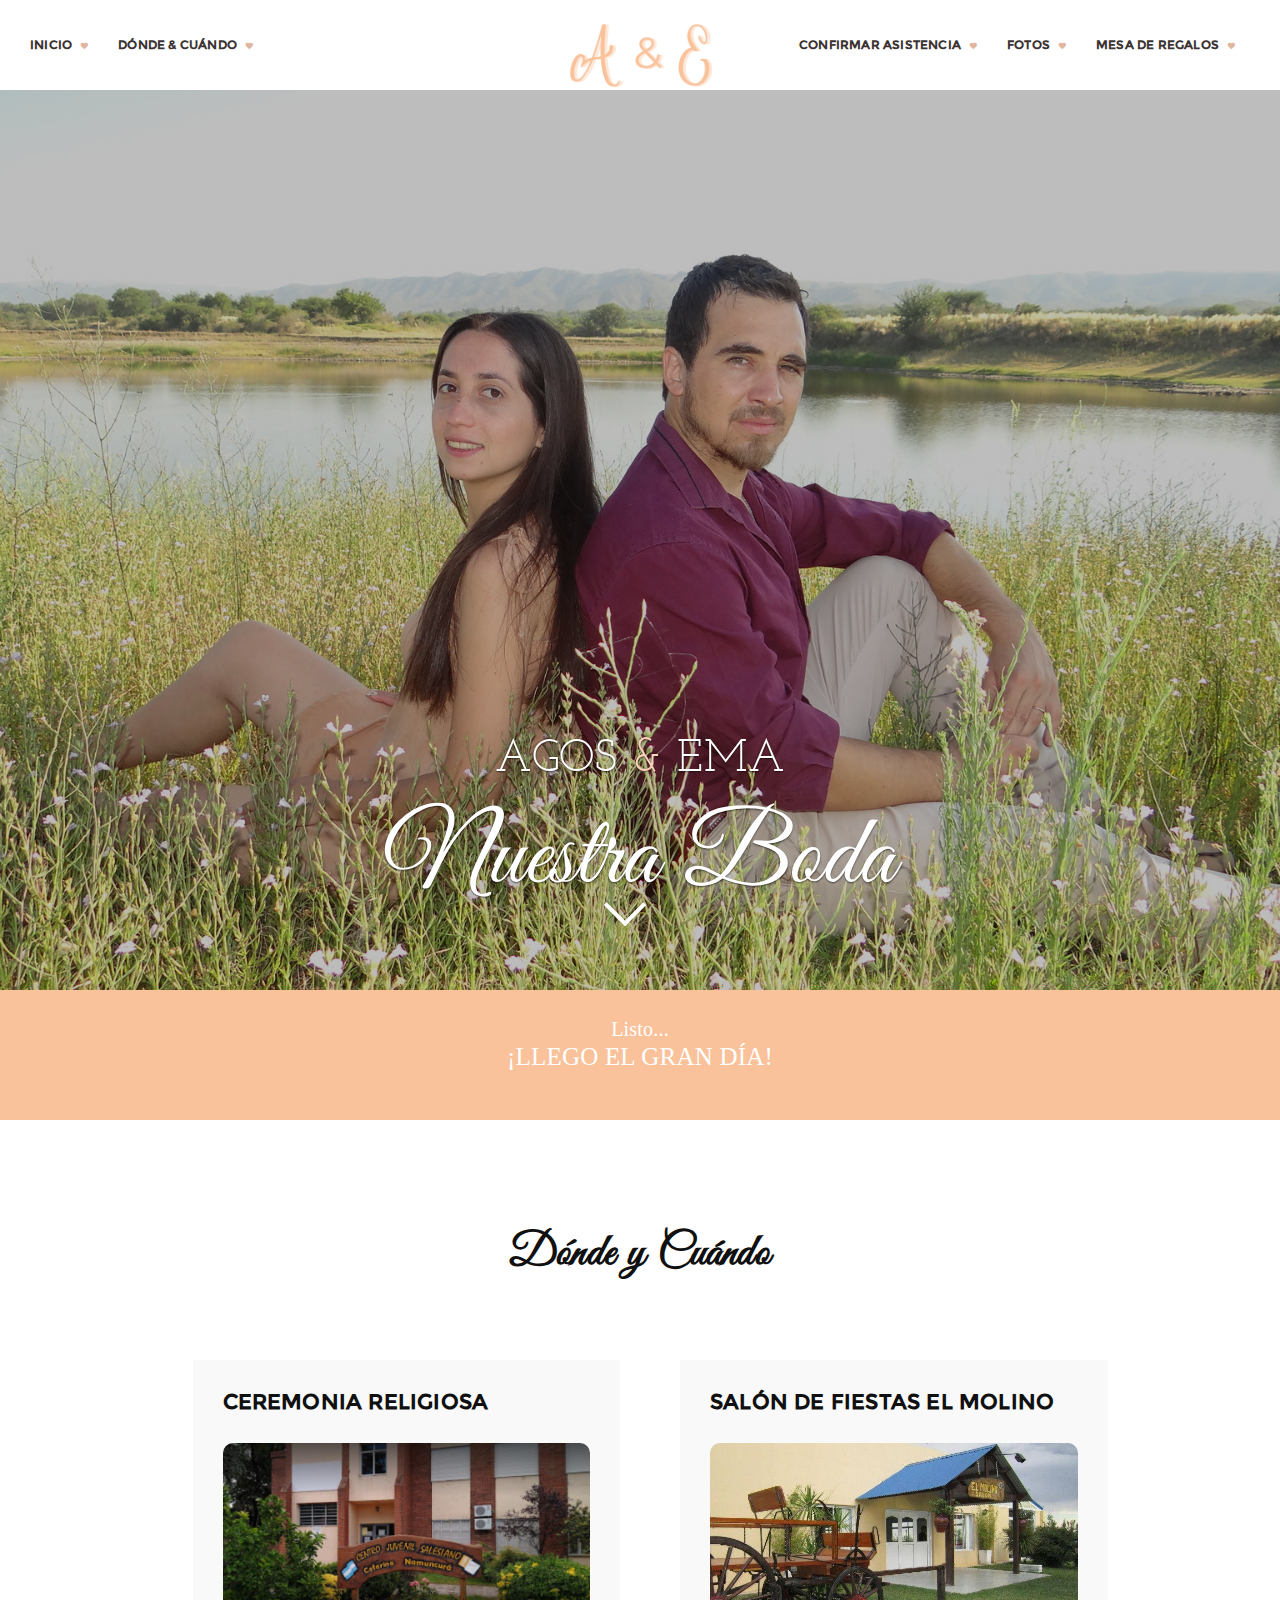
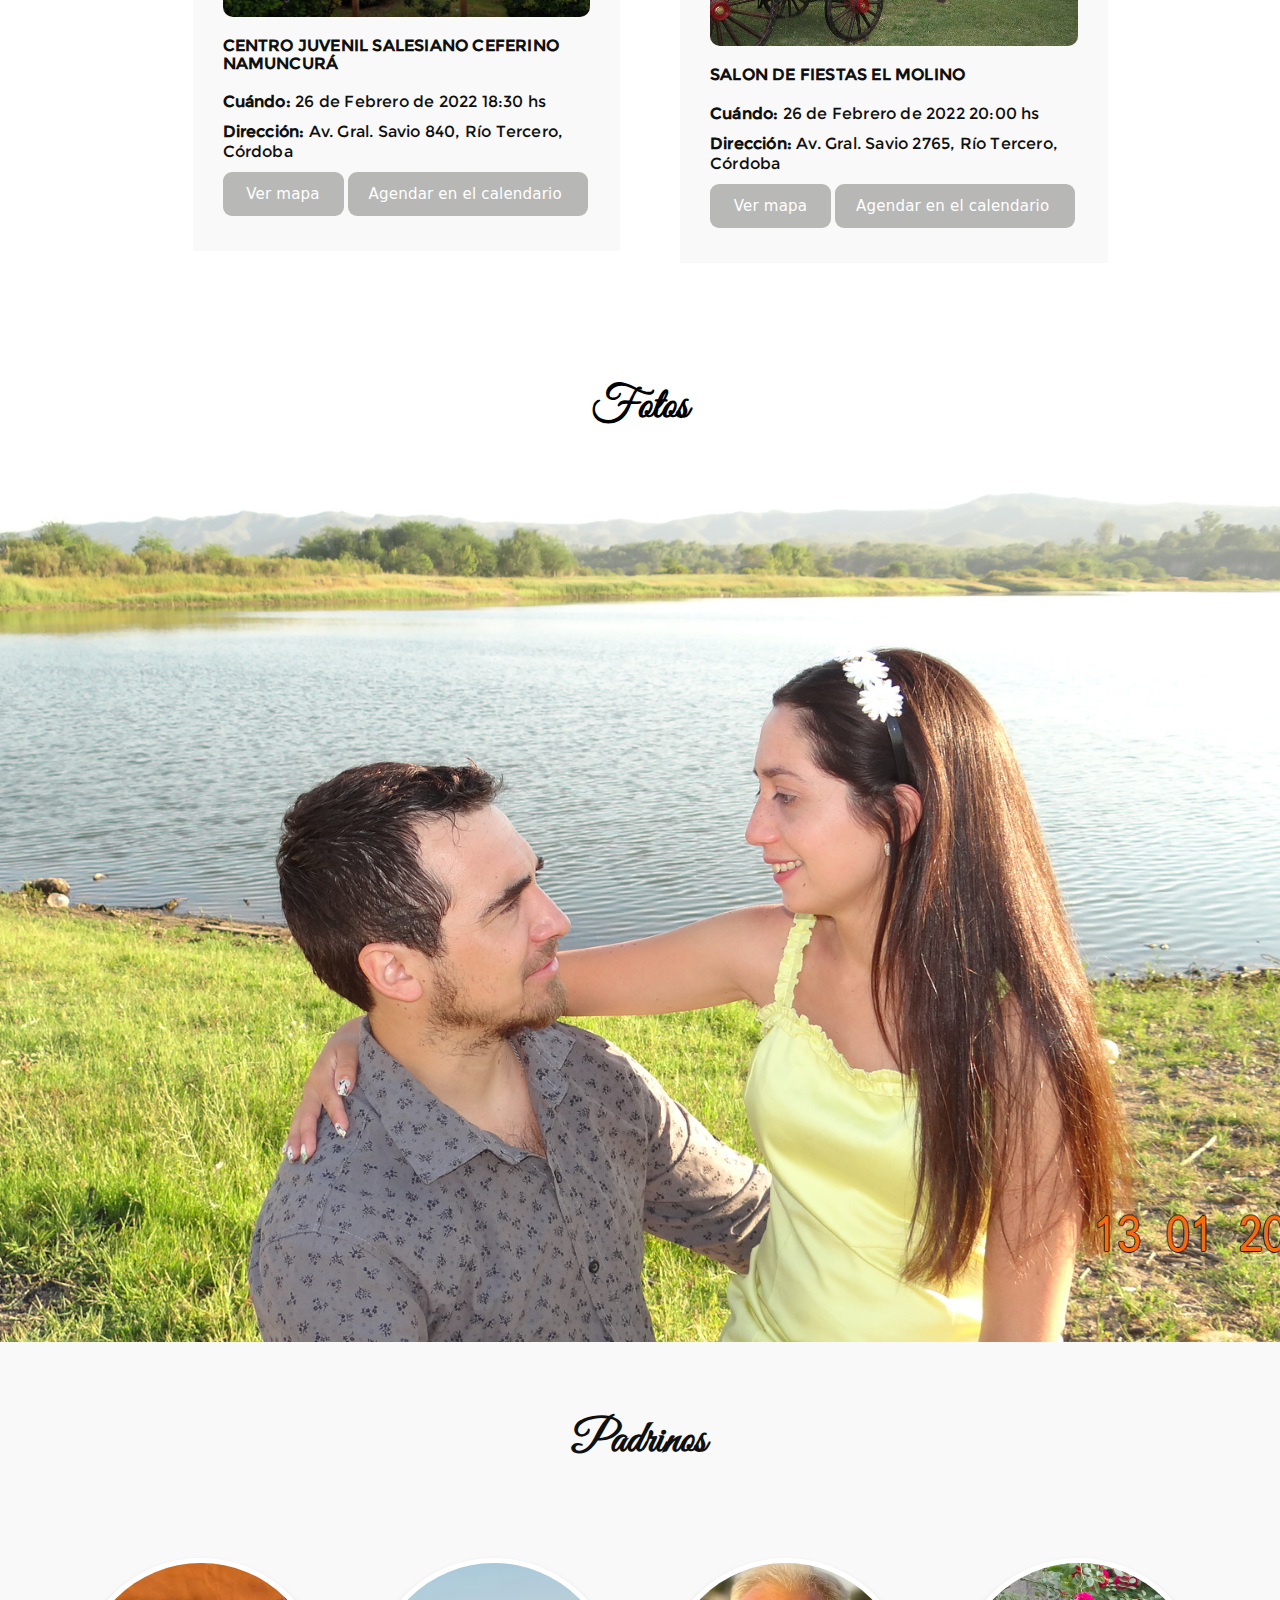
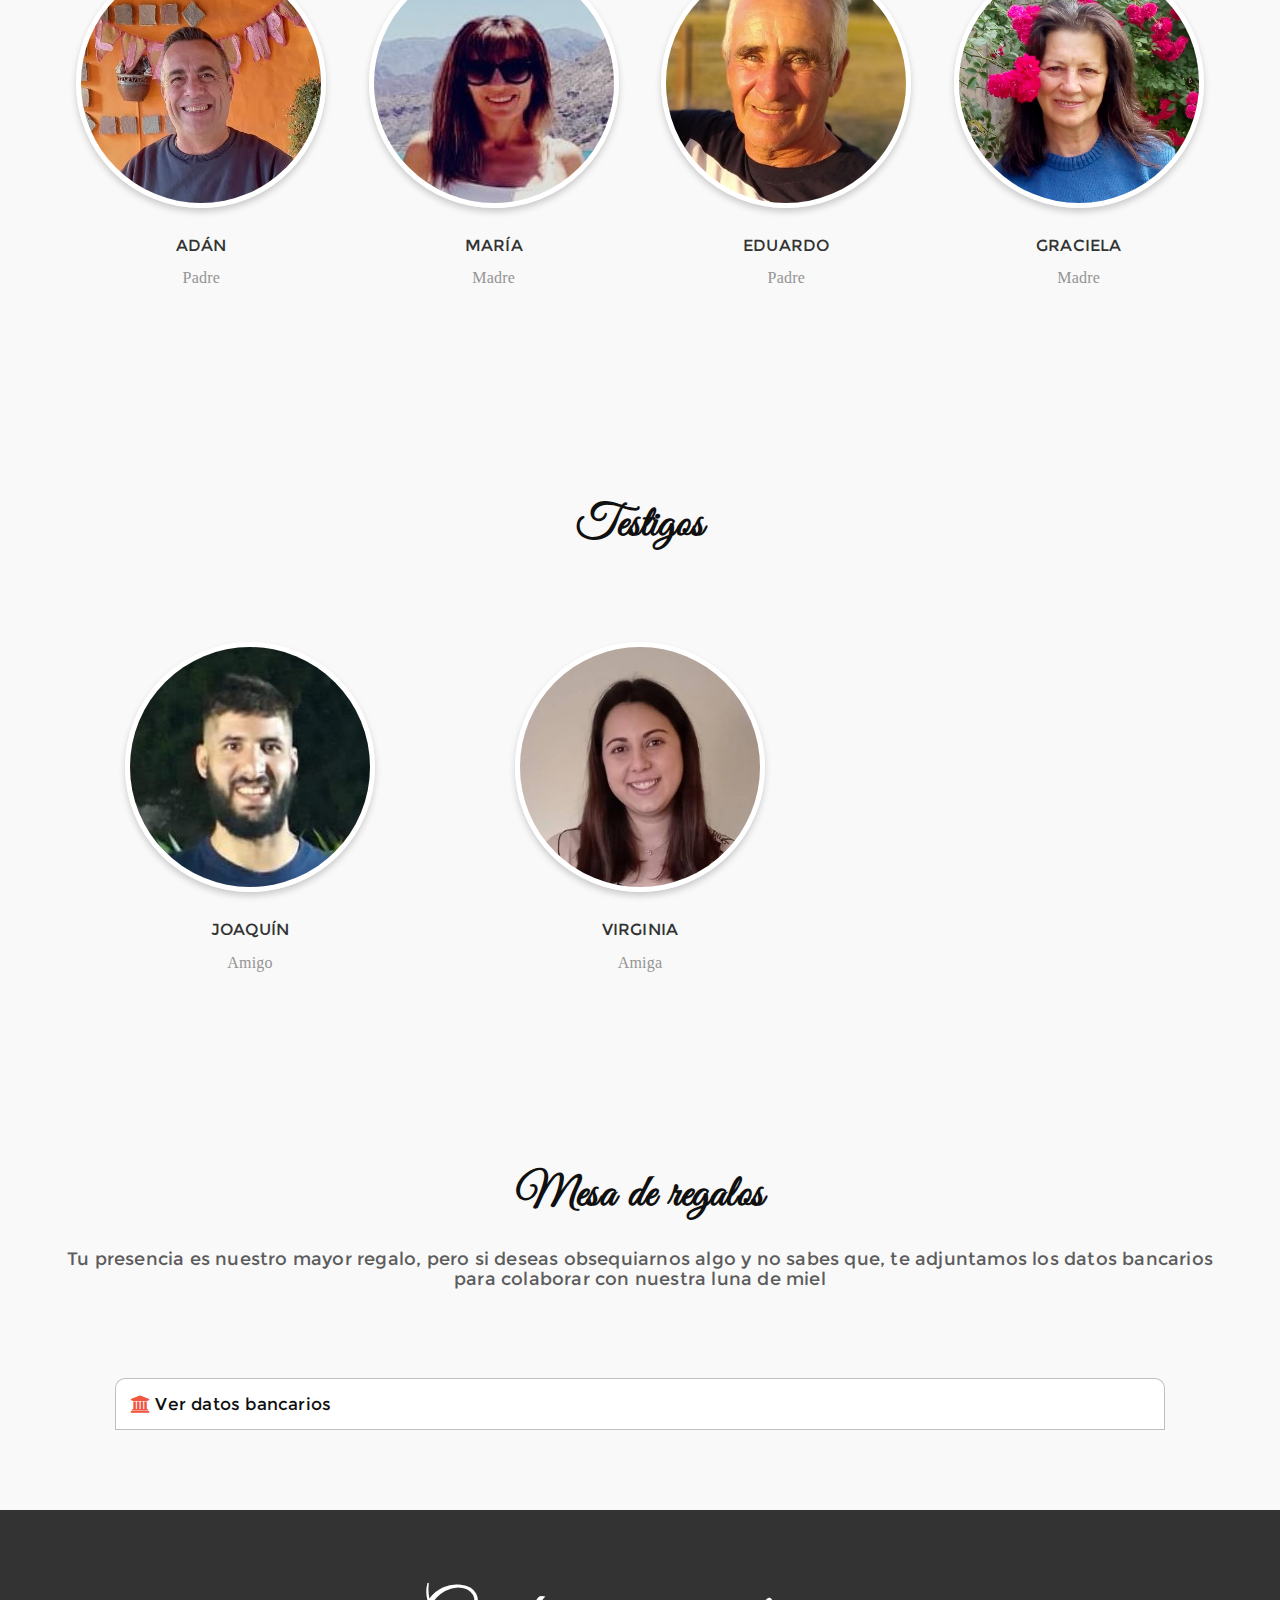
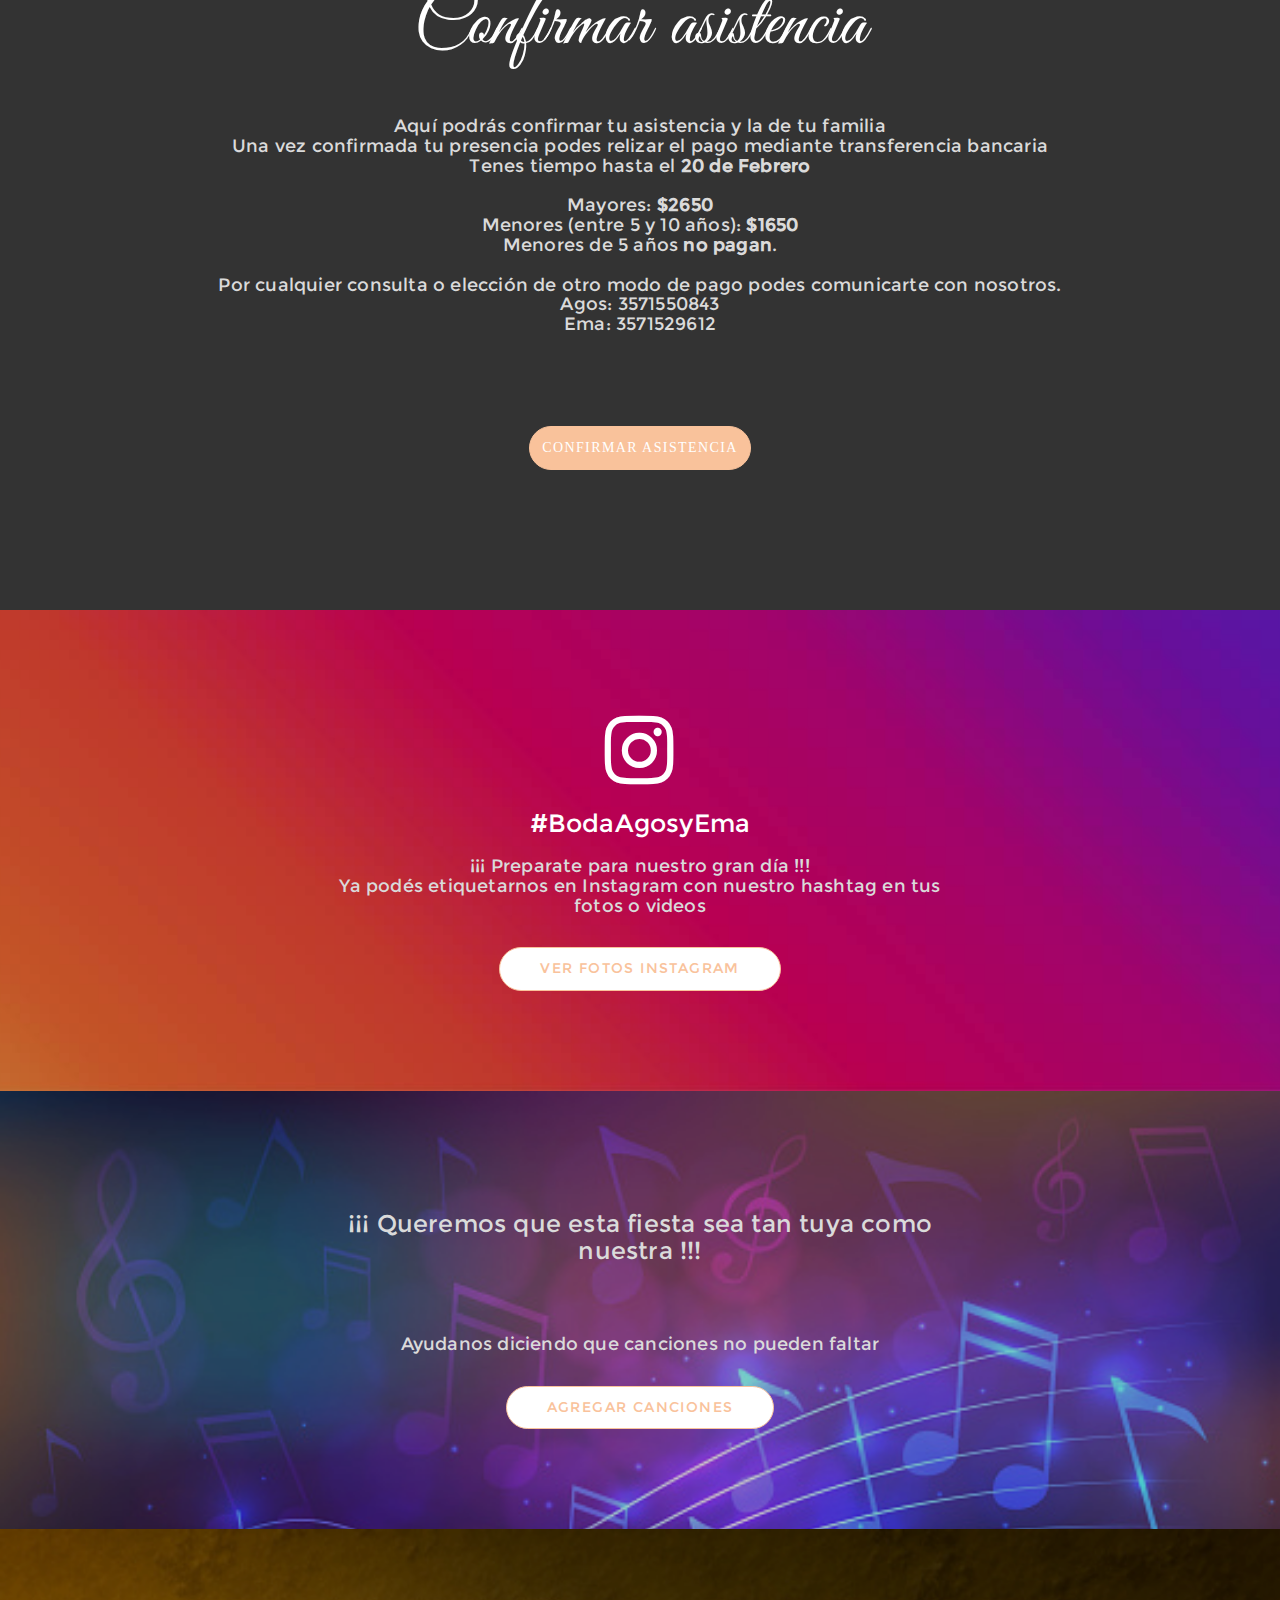
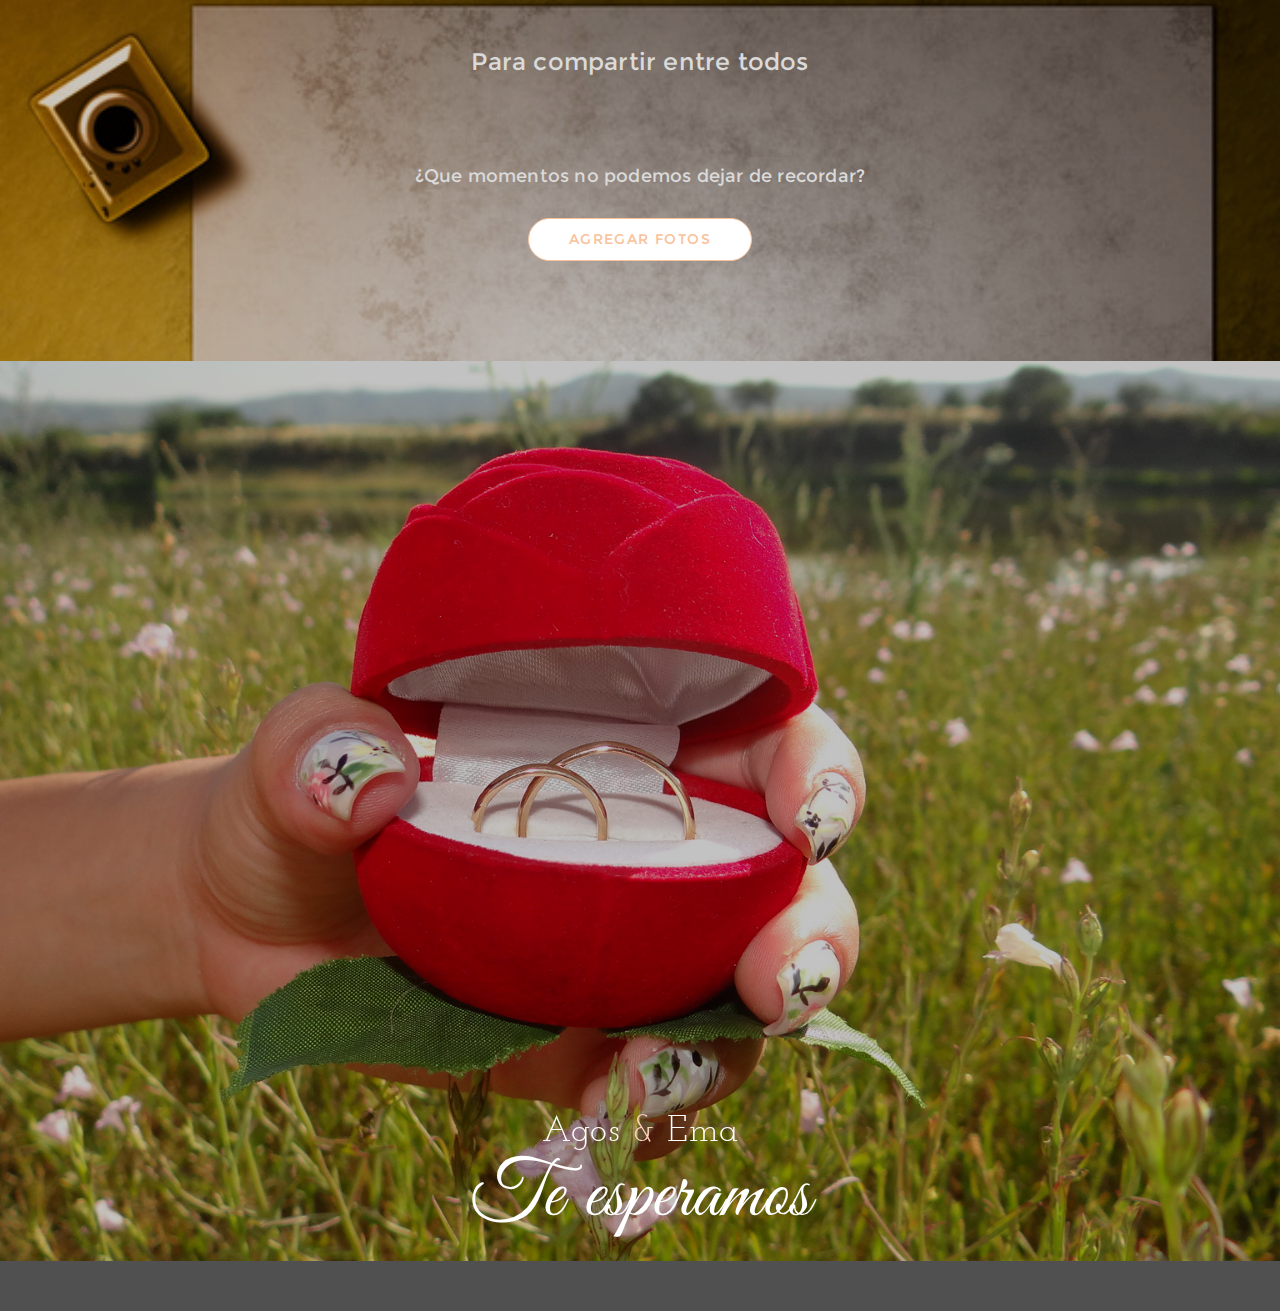
<file: index.html>
<!DOCTYPE html>
<html lang="es">
<head>
<meta http-equiv="Content-Type" content="text/html; charset=UTF-8" />
<meta http-equiv="X-UA-Compatible" content="IE=edge">
<meta name="viewport" content="width=device-width, initial-scale=1">

<meta name="description" content="Invitacion para la boda Agos Y Ema">
<meta name="author" content="Desarrollado por Emanuel Gautero - emanuel.gautero012@gmail.com">
<meta name="slug" content="egm32 ">
<meta property="og:title" content="Agos & Ema - Nuestra Boda" />
<meta property="og:type" content="article" />
<meta property="og:description" content="Invitacion para la boda Agos Y Ema" />
<meta property="og:image" content="./invitaciones/admin/imagenes/994/Principal1.jpg" />
<meta property="og:image:width" content="683" />
<meta property="og:image:height" content="1024" />
<script src="./invitaciones/js/jquery-3.1.1.min.js"></script>
<script src="./invitaciones/js/bootstrap.min.js"></script>
<script src="./invitaciones/js/parallax.min.js"></script>


<style>

            @font-face{
                font-family:Great Vibes;
                src: url(./invitaciones/fonts/theme/4Mi5RG_9LjQYrTU55GN_L6CWcynf_cDxXwCLxiixG1c.ttf);
            }
            @font-face{
                font-family:Montserrat;
                src: url(./invitaciones/fonts/theme/Kqy6-utIpx_30Xzecmeo8_esZW2xOQ-xsNqO47m55DA.ttf);
            }
           @font-face{
                font-family:Josefin Slab;
                src: url(./invitaciones/fonts/theme/46aYWdgz-1oFX11flmyEfS3USBnSvpkopQaUR-2r7iU.ttf);
            }
        </style>
<meta name="msapplication-TileColor" content="#ffffff">
<meta name="msapplication-TileImage" content="/ms-icon-144x144.png">
<meta name="theme-color" content="#ffffff">
<title> Agos & Ema </title>

<link href="./invitaciones/css/bootstrap.min.css" rel="stylesheet" type="text/css">

<link href="./invitaciones/font-awesome/css/font-awesome.min.css" rel="stylesheet" type="text/css">

<link href="./invitaciones/css/ie10.css" rel="stylesheet" type="text/css">

<link href="./invitaciones/css/flexslider.css" rel="stylesheet" type="text/css">

<link href="./invitaciones/css/magnific-popup.css" rel="stylesheet" type="text/css">

<link href="./invitaciones/css/animate.css" rel="stylesheet" type="text/css">

<link href="./invitaciones/css/preloader.css" rel="stylesheet" type="text/css">

<link href="./invitaciones/css/owl.carousel.css" rel="stylesheet" type="text/css">

<link href="./invitaciones/css/style.css" rel="stylesheet" type="text/css">

<link href="./invitaciones/css/myStyle.css" rel="stylesheet" type="text/css">

<link rel="stylesheet" href="./invitaciones/css/theme6.css" type="text/css" media="screen" />

<script>(function(w,d,s,l,i){w[l]=w[l]||[];w[l].push({'gtm.start':
		new Date().getTime(),event:'gtm.js'});var f=d.getElementsByTagName(s)[0],
		j=d.createElement(s),dl=l!='dataLayer'?'&l='+l:'';j.async=true;j.src=
		'https://www.googletagmanager.com/gtm.js?id='+i+dl;f.parentNode.insertBefore(j,f);
		})(window,document,'script','dataLayer','GTM-TSX3KSM');</script>

<link rel="icon" href="./invitaciones/admin/imagenes/A & E.png">
</head>
<body id="invitacion" class="body-offcanvas" data-category="Boda">
	<div class="blackclover"></div>
	<div class="blackclover2"></div>

	<noscript><iframe src="https://www.googletagmanager.com/ns.html?id=GTM-TSX3KSM" height="0" width="0" style="display:none;visibility:hidden"></iframe></noscript>


	<div id="preloader1">
		<div class="alignment">
			<div class="v-align center-middle">
				<div class="strike-1 spinner1">
					<span><img src="./invitaciones/fav/apple-icon-57x57.png"></span>
				</div>
			</div>
		</div>
	</div>


	<div class="container-fluid" id="nav-header">
		<nav class="navbar navbar-default navbar-color">
			<div class="navbar-header">
				<button type="button" class="navbar-toggle offcanvas-toggle offcanvas-toggle-close" data-toggle="offcanvas" data-target="#js-bootstrap-offcanvas" id="offcanvas-toggle">
					<span class="sr-only"></span>
					<span class="icon-bar"></span>
					<span class="icon-bar"></span>
					<span class="icon-bar"></span>
				</button>
				<div class="navbar-brand" data-demo="Logo" id="navbar-brand">
					<a href="https://emgauteromaponi.github.io/Invitacion/"><img data-demo="Logo" class=" logo-white-bg aa mexicodemocasamiento" src='./invitaciones/admin/imagenes/A & E.png' style="width:150px" alt="logo"></a>
				</div>
			</div>
			<div class="navbar-scroll collapse navbar-collapse navbar-menu  navbar-offcanvas navbar-offcanvas-touch" id="js-bootstrap-offcanvas">
				<ul class="nav navbar-nav navbar-left">
					<li><a href="#homeslider-wrap">INICIO<i class="glyphicon glyphicon-heart nav-heart-icon"></i></a></li>
					<li><a href="#wedding-header">Dónde & Cuándo<i class="glyphicon glyphicon-heart nav-heart-icon"></i></a></li>
				</ul>
				<ul class="nav navbar-nav navbar-right">
					<li><a href="#reserve-image-background">Confirmar asistencia<i class="glyphicon glyphicon-heart nav-heart-icon"></i></a></li>
					<li><a href="#portfolio">Fotos<i class="glyphicon glyphicon-heart nav-heart-icon"></i></a></li>
					<li>
					<a href="#gift-registry">Mesa de regalos<i class="glyphicon glyphicon-heart nav-heart-icon"></i></a>
					</li>
				</ul>
			</div>
		</nav>
	</div>


	<section id="homeslider-wrap" class="screen-adapter">
		<div id="countdown" class="container vertical-center countdown-box">
			<div class="row">
				<div class="col-md-offset-2 col-md-8 carousel-caption animated-element-1 delay1">
					<h1 class="titprin"> Agos<span class="logo-slider"> &amp; </span>Ema</h1>
					<h2 class="margin">Nuestra Boda</h2>
					<div id="clock"></div>
				</div>
			</div>
		</div>
		<ul class="slides animated fadeIn">
			<li class="homesliderimage" style="background-image:url('./invitaciones/images/a12.JPG');"> </li>
		</ul>
	
		<div class="scroll-down"></div>
	</section>
	
	<section class="cuenta-regresiva">

		<div class="container">
			<!-- Contenedor de cuenta regresiva -->
			<p>Listo...</p>
			<p id="reloj">¡LLEGO EL GRAN DÍA!</p>
		
		</div>
	
	</section>

	<script>
		var screenHeight = $(window).height()-150;
		$('.screen-adapter').css("height", screenHeight);
	</script>

	<section id="wedding-header" class="wedding-header-single-page">
		<div class="container">
			<div class="text-center">
				<h2 class="headline">Dónde y Cuándo</h2>
			</div>
		</div>
	</section>

	<div id="mapa1" class="modal fade" role="dialog">
		<div class="modal-dialog">
			<div class="modal-content" style="z-index:999;">
				<div class="modal-header">
					<button type="button" class="close" data-dismiss="modal">&times;</button>
					<h4 class="modal-title">Ceremonia Religiosa</h4>
				</div>
				<div class="modal-body">
					<div class="maps">
						<iframe class="mapa-pop" src="https://www.google.com/maps/embed/v1/place?key=AIzaSyB1geNxkp_O4NgreB1jwUeAOh2Cu_j7Gjw&q=Av. Gral. Savio 840, Río Tercero, Córdoba" height="300" frameborder="0" style="border:0" allowfullscreen=""></iframe>
					</div>
					<h3 class="wed-text">Centro Juvenil Salesiano Ceferino Namuncurá </h3>
					<div class="wed-text">Cuándo: 26 de Febrero de 2022 18:30:00 hs</div>
					<div class="wed-text">Dirección: Av. Gral. Savio 840, Río Tercero, Córdoba </div>
				</div>
				<div class="modal-footer">
					<button type="button" class="btn btn-default" data-dismiss="modal">Cerrar</button>
				</div>
			</div>
		</div>
	</div>
	<div id="mapa2" class="modal fade" role="dialog">
		<div class="modal-dialog">
			<div class="modal-content">
				<div class="modal-header">
					<button type="button" class="close" data-dismiss="modal">&times;</button>
					<h4 class="modal-title">Salon de Fiestas el Molino</h4>
				</div>
				<div class="modal-body">
					<div class="maps">
						<iframe class="mapa-pop" src="https://www.google.com/maps/embed/v1/place?key=AIzaSyB1geNxkp_O4NgreB1jwUeAOh2Cu_j7Gjw&q=EL+MOLINO+Salon+De+Fiestas" height="300" frameborder="0" style="border:0" allowfullscreen=""></iframe>
					</div>
					<h3 class="wed-text">Salon de Fiestas El Molino </h3>

					<div class="wed-text">Cuándo: 26 de Febrero de 2022 19:30:00 </div>
					<div class="wed-text">Dirección: Dirección: Av. Gral. Savio 2765, Río Tercero, Córdoba </div>
				</div>
				<div class="modal-footer">
					<button type="button" class="btn btn-default" data-dismiss="modal">Cerrar</button>
				</div>
			</div>
		</div>
	</div>

	<section id="wedding-info" class="onepage">
		<div class="container">
			<div class="row">
				<div class="col-md-offset-1 col-md-5 pading-text margin1 animated-element-1">
					<div class="wraper-we onepage">
						<h3>Ceremonia Religiosa </h3>
						<img src="./invitaciones/admin/imagenes/Cefe.jpg" alt="480x320" class="img-responsive center-block fl-wd">
						<h3 class="wed-text">CENTRO JUVENIL SALESIANO CEFERINO NAMUNCURÁ</h3>
						<div class="wed-text"><b>Cuándo: </b> 26 de Febrero de 2022 18:30 hs </div>
						<div class="wed-text"><b>Dirección:</b> Av. Gral. Savio 840, Río Tercero, Córdoba </div>
						<div type="button" class="btn-map" data-toggle="modal" data-target="#mapa1">Ver mapa</div>
						<div title="Agendar en el calendario" class="addeventatc">Agendar en el calendario 
							<span class="start">26-02-2022 18:30:00</span>
							<span class="end">26-02-2022 19:30:00 </span>
							<span class="timezone">America/argentina</span>
							<span class="title">Casamiento Agos&Ema Ceremonia Religiosa </span>
							<span class="description">Ceremonia Religiosa Matrimonio Agos&Ema </span>
							<span class="location">Centro juvenil salesiano ceferino namuncurá Río Tercero</span>
						</div>
					</div>
				</div>
				<div class="col-md-5 pading-text margin4 animated-element-1 delay1">
					<div class="wraper-we onepage">
						<h3>Salón de fiestas el molino </h3>
						<img src="./invitaciones/admin/imagenes/elMolino.jpg" alt="480x320" class="img-responsive center-block fl-wd">
						<h3 class="wed-text">SALON DE FIESTAS EL MOLINO </h3>
						<div class="wed-text"><b>Cuándo: </b> 26 de Febrero de 2022 20:00 hs </div>
						<div class="wed-text"><b>Dirección:</b> Av. Gral. Savio 2765, Río Tercero, Córdoba </div>
						<div type="button" class="btn-map" data-toggle="modal" data-target="#mapa2">Ver mapa</div>
						<div title="Agendar en el calendario" class="addeventatc">
							Agendar en el calendario <span class="start">26-02-2022 20:00:00</span>
							<span class="end">27-02-2022 05:00:00 </span>
							<span class="timezone">America/argentina</span>
							<span class="title">Casamiento Agos&Ema </span>
							<span class="description">Te esperamos para divertirnos </span>
							<span class="location">Salon de Fiestas El Molino </span>
						</div>
					</div>
				</div>
			</div>
		</div>
	</section>

	<section id="portfolio">
		<div class="text-center" style="    margin-bottom: 0px;">
			<h2 class="titulo">Fotos</h2>
		</div>
		<div name="portfolio" id="homeslider-wrap" class="slimax flexslider screen-adapter">
			<ul class="slides animated fadeIn">
				<li class="homesliderimage" style="background-image:url('./invitaciones/images/a1.JPG');"> </li>
				<li class="homesliderimage" style="background-image:url('./invitaciones/images/a2.JPG');"> </li>
				<li class="homesliderimage" style="background-image:url('./invitaciones/images/a3.JPG');"> </li>
				<li class="homesliderimage" style="background-image:url('./invitaciones/images/a5.JPG');"> </li>
				<li class="homesliderimage" style="background-image:url('./invitaciones/images/a6.JPG');"> </li>
				<li class="homesliderimage" style="background-image:url('./invitaciones/images/a10.JPG');"> </li>
				<li class="homesliderimage" style="background-image:url('./invitaciones/images/a13.JPG');"> </li>
				<li class="homesliderimage" style="background-image:url('./invitaciones/images/a16.JPG');"> </li>
				<li class="homesliderimage" style="background-image:url('./invitaciones/images/a19.JPG');"> </li>
				<li class="homesliderimage" style="background-image:url('./invitaciones/images/a18.JPG');"> </li>
				<li class="homesliderimage" style="background-image:url('./invitaciones/images/Principal1.jpg');"> </li>
				<li class="homesliderimage" style="background-image:url('./invitaciones/images/Boda3.jpeg');"> </li>
				<li class="homesliderimage" style="background-image:url('./invitaciones/images/Boda1.jpeg');"> </li>
			</ul>
		</div>
	</section>

	<section id="bridsmaid-groosman-header" class="onepage">
		<div class="container">
			<div class="text-center">
				<h2 class="headline">Padrinos</h2>
			</div>
		</div>
	</section>

	<section id="bridsmaid-groosman-content" class="onepage">
		<div class="container">
			<div class="row text-center">
				<div class="col-sm-6 col-md-3 animated-element">
					<div class="thumbnail">
						<img src="./invitaciones/admin/imagenes/Adan.jpeg" class="img-circle animated-element-1" alt="Groosman">
						<div class="caption animated-element-1">
							<h3>Adán</h3>
							<p>Padre</p>
						</div>
					</div>
				</div>
				<div class="col-sm-6 col-md-3 animated-element delay1">
					<div class="thumbnail">
						<img src="./invitaciones/admin/imagenes/Maria3.jpeg" class="img-circle animated-element-2" alt="Groosman">
						<div class="caption animated-element-1">
							<h3>María</h3>
							<p>Madre</p>
						</div>
					</div>
				</div>
				<div class="col-sm-6 col-md-3 animated-element delay2">
					<div class="thumbnail">
						<img src="./invitaciones/admin/imagenes/papi1.jpeg" class="img-circle animated-element-3" alt="Groosman">
						<div class="caption animated-element-1">
							<h3>Eduardo</h3>
							<p>Padre</p>
						</div>
					</div>
				</div>
				<div class="col-sm-6 col-md-3 animated-element delay3">
					<div class="thumbnail">
						<img src="./invitaciones/admin/imagenes/Mami3.jpeg" class="img-circle animated-element-4" alt="Groosman">
						<div class="caption animated-element-1">
							<h3>Graciela</h3>
							<p>Madre</p>
						</div>
					</div>
				</div>
			</div>
		</div>
	</section>


	<section id="bridsmaid-groosman-header" class="onepage">
		<div class="container">
			<div class="text-center">
				<h2 class="headline">Testigos</h2>
			</div>
		</div>
	</section>


	<section id="bridsmaid-groosman-content" class="onepage">
		<div class="container">
			<div class="row text-center">
				<div class="col-sm-6 col-md-4 animated-element">
					<div class="thumbnail">
						<img src="./invitaciones/admin/imagenes/joacko2.jpeg" class="img-circle animated-element-1" alt="Groosman">
						<div class="caption animated-element-1">
							<h3>Joaquín</h3>
							<p>Amigo</p>
						</div>
					</div>
				</div>
				<div class="col-sm-6 col-md-4 animated-element delay1">
					<div class="thumbnail">
						<img src="./invitaciones/admin/imagenes/virgi.jpeg" class="img-circle animated-element-1" alt="Groosman">
						<div class="caption animated-element-1">
							<h3>Virginia</h3>
							<p>Amiga</p>
						</div>
					</div>
				</div>
			</div>
		</div>
	</section>


	<section id="gift-registry" class="onepage grey-bg">
		<div class="container">

			<div class="text-center">

				<h2 class="headline">Mesa de regalos</h2>

			</div>

		</div>
		<div class="frasesMax" style="color: #5c5c5c;margin-top: 0px;">
			<h4>Tu presencia es nuestro mayor regalo, pero si deseas obsequiarnos algo y no sabes que, te adjuntamos los datos bancarios para colaborar con nuestra luna de miel</h4>
		</div>
	</section>


	<section id="gift-logo-section" class="onepage grey-bg">
		<div class="grey-bg cbuBox container">
			<div data-toggle="collapse" data-target="#cbubody" class="cbu cbuHead">
				<i style="color: #f05642;" class="fa fa-university"></i> 
				Ver datos bancarios 
			</div>
			<div class="cbu cbuBody collapse" style="    height: 70px;" id="cbubody"> 
				Titular: Gautero Maponi Emanuel Angel<br />
				CBU: 0720216488000034304040<br />
				Alias: Emanuel.Gautero<br />
				CUIL: 20-38020730-4<br />
				DNI: 38020730
			</div>
		</div>
	</section>

	<section id="reserve-image-background" class="footer-background-cover1" style="background-color: #333">
		<div class="container">
			<div class="row">
				<div class="col-xs-12">		
					<div class="about-section-wraper onepage text-center animated-element-1">		
						<h2>Confirmar asistencia</h2>
					</div>		
				</div>
			</div>
			<div class="row">
				<div class="frasesMax">
					<h4>Aquí podrás confirmar tu asistencia y la de tu familia</br>
					Una vez confirmada tu presencia podes relizar el pago mediante transferencia bancaria</br> 
					Tenes tiempo hasta el <b>20 de Febrero</b></br> </br>
					Mayores: <b>$2650</b> </br>
					Menores (entre 5 y 10 años): <b>$1650</b> </br>
					Menores de 5 años <b>no pagan</b>. </br> </br>
					
					Por cualquier consulta o elección de otro modo de pago podes comunicarte con nosotros.</br>
					Agos: 3571550843 </br>
					Ema: 3571529612</h4>
				</div>
				<div class="col-lg-10 col-lg-offset-1">
					<div class="block-box-rsrv">			
						<form id="block-main-form" method="post" autocomplete="off">
							<input type="hidden" name="evento" value="994">
							<div class="controls">
								<div class="row text-left">
									<div class="col-md-10 col-md-offset-1 text-center">
										<div id="success">
											<a target="_blank" href="https://docs.google.com/forms/d/e/1FAIpQLSdPUWR295pzTSj0l8dWWxbBn3PfXHFJxDypZNDbrW8Qyh1q2g/viewform?usp=sf_link" class="btn">Confirmar asistencia</a>
										</div>
									</div>
								</div>
							</div>
						</form>
					</div>
				</div>
			</div>
		</div>
	</section>



	<section id="instagram" class="background-cover" style="background-image: url('./invitaciones/images/instagram.jpg');">
		<div class="container">
			<div class="row">
				<div class="col-lg-8 col-lg-offset-2">
					<div class="hash-box">
						<div class="text-center">
						<div class="hash-text"><i class="fa fa-instagram fa-5x"></i></div>
						<h1 class="hash">
							#BodaAgosyEma
						</h1>
						</br>
						<div class="frasesMax"><h4> ¡¡¡ Preparate para nuestro gran día !!! </br>
							Ya podés etiquetarnos en Instagram con nuestro hashtag en tus fotos o videos</h4></div>
						<a target="_blank" href="https://www.instagram.com/explore/tags/bodaagosyema/" class="btn btn-alt">Ver fotos instagram</a>
						</div>
					</div>
				</div>
			</div>
		</div>
	</section>

	<section id="Musica" class="background-cover" style="background-image: url('./invitaciones/images/musica.jpg');">
		<div class="container">
			<div class="row">
				<div class="col-lg-8 col-lg-offset-2">
					<div class="hash-box">
						<div class="text-center">
						</br>
								<div class="frasesMax"><h3>¡¡¡ Queremos que esta fiesta sea tan tuya como nuestra !!!</h3> </br></div>
								<div class="frasesMax"></br><h4>Ayudanos diciendo que canciones no pueden faltar</h4></div>
							<a target="_blank" href="https://forms.gle/75jGb9diMPk4jVPo7" class="btn btn-alt">Agregar Canciones</a>
					</div>
					</div>
				</div>
			</div>
		</div>
	</section>

	<section id="Recuerdos" class="background-cover" style="background-image: url('./invitaciones/images/recuerdos.jpg');">
		<div class="container">
			<div class="row">
				<div class="col-lg-8 col-lg-offset-2">
					<div class="hash-box">
						<div class="text-center">
						</br>
							<div class="frasesMax"><h3> Para compartir entre todos </h3> </br></div>
							<div class="frasesMax"></br></br><h4>¿Que momentos no podemos dejar de recordar?</h4></div>
							<a target="_blank" href="https://forms.gle/oPK2cCzoaQywoKAt7" class="btn btn-alt">Agregar Fotos</a>
					</div>
					</div>
				</div>
			</div>
		</div>
	</section>

	<footer id="footer" class="footer-background-cover screen-adapter" style="background-image: url('./invitaciones/images/DSC09598.JPG');">
		<div class="container">
			<div class="row">
				<div class="col-lg-8 col-lg-offset-2">
					<div class="wraper-footer text-center animated-element-1 delay1" style="bottom: -30px;position: fixed;left: 50%;transform: translate(-50%, 0%);width: 100%;">
						<div class="margin">
							<h1 style="font-family:Josefin Slab,Arial,sans-serif">Agos<span class="logo-slider"> &amp; </span>Ema</h1>
							<h2 class="margin">Te esperamos</h2>
						</div>
					</div>
				</div>
			</div>
		</div>
	</footer>

	<div class="col-md-12 queresuna clearfix">
	</div>




	<script type="text/javascript" src="https://addevent.com/libs/atc/1.6.1/atc.min.js"></script>


	<script src="./invitaciones/js/jquery.countdown.js"></script>
	<script src="./invitaciones/js/modernizr.js"></script>
	<script src="./invitaciones/js/device.js"></script>
	<script src="./invitaciones/js/jquery.flexslider.js"></script>

	<script src="./invitaciones/js/bootstrap.offcanvas.js"></script>
	<script src="./invitaciones/js/jquery.waypoints.min.js"></script>
	<script src="./invitaciones/js/sticky.min.js"></script>
	<script src="./invitaciones/js/jquery.vide.js"></script>
	<script src="./invitaciones/js/pace.min.js"></script>

	<script src="./invitaciones/js/jquery.smooth-scroll.js"></script>
	<script src="./invitaciones/js/jquery.validate.min.js"></script>
	<script src="./invitaciones/js/jquery-ui.min.js"></script>
	<script>				
		$( document ).ready(function() {
			$("#comboDemos").change( function() { 
				window.location.replace($(this).val());
			}); }); </script>
	<script src="./invitaciones/js/script.js"></script>
	<script>
		/* 22/02/2022 12:00:00 */
		$('#clock').countdown('2022/02/26 18:30').on('update.countdown', function (event) {
			var $this = $(this).html(event.strftime(''
					+ '<span class="wraper-clock"><div class="value">%D</div><div class="value-label">Días</div></span><span class="sep">:</span>'
					+ '<span class="wraper-clock"><div class="value">%H</div><div class="value-label">Horas</div></span><span class="sep">:</span>'
					+ '<span class="wraper-clock"><div class="value">%M</div><div class="value-label">Minutos</div></span><span class="sep">:</span>'
					+ '<span class="wraper-clock"><div class="value">%S</div><div class="value-label">Segundos</div></span>'
					));
		});
		addeventatc.settings({
			license    : "replace-with-your-licensekey",
			css        : false
		});
	</script>
</body>
</html>
</file>
<file: invitaciones/css/flexslider.css>
@font-face{font-family:flexslider-icon;src:url(../fonts/flexslider-icon.eot);src:url(../fonts/flexslider-icon.eot?#iefix) format('embedded-opentype'),url(../fonts/flexslider-icon.woff) format('woff'),url(../fonts/flexslider-icon.ttf) format('truetype'),url(../fonts/flexslider-icon.svg#flexslider-icon) format('svg');font-weight:400;font-style:normal}.flex-container a:hover,.flex-slider a:hover{outline:none}.slides,.slides>li,.flex-control-nav,.flex-direction-nav{margin:0;padding:0;list-style:none}.flex-pauseplay span{text-transform:capitalize}.flexslider{margin:0;padding:0}.flexslider .slides>li{display:none;-webkit-backface-visibility:hidden}.flexslider .slides img{width:100%;display:block}.flexslider .slides:after{content:"\0020";display:block;clear:both;visibility:hidden;line-height:0;height:0}html[xmlns] .flexslider .slides{display:block}* html .flexslider .slides{height:1%}.no-js .flexslider .slides>li:first-child{display:block}.flexslider{margin:0 0 60px;background:#fff;border:4px solid #fff;position:relative;zoom:1;-webkit-border-radius:4px;-moz-border-radius:4px;border-radius:4px;-webkit-box-shadow:'' 0 1px 4px rgba(0,0,0,.2);-moz-box-shadow:'' 0 1px 4px rgba(0,0,0,.2);-o-box-shadow:'' 0 1px 4px rgba(0,0,0,.2);box-shadow:'' 0 1px 4px rgba(0,0,0,.2)}.flexslider .slides{zoom:1}.flexslider .slides img{height:auto;-moz-user-select:none}.flex-viewport{max-height:2000px;-webkit-transition:all 1s ease;-moz-transition:all 1s ease;-ms-transition:all 1s ease;-o-transition:all 1s ease;transition:all 1s ease}.loading .flex-viewport{max-height:300px}.carousel li{margin-right:5px}.flex-direction-nav{*height:0}.flex-direction-nav a{text-decoration:none;display:block;width:40px;height:40px;margin:-20px 0 0;position:absolute;top:50%;z-index:10;overflow:hidden;opacity:0;cursor:pointer;color:rgba(0,0,0,.8);text-shadow:1px 1px 0 rgba(255,255,255,.3);-webkit-transition:all .3s ease-in-out;-moz-transition:all .3s ease-in-out;-ms-transition:all .3s ease-in-out;-o-transition:all .3s ease-in-out;transition:all .3s ease-in-out}.flex-direction-nav a:before{font-family:flexslider-icon;font-size:40px;display:inline-block;content:'\f001';color:rgba(0,0,0,.8);text-shadow:1px 1px 0 rgba(255,255,255,.3)}.flex-direction-nav a.flex-next:before{content:'\f002'}.flex-direction-nav .flex-prev{left:30px}.flex-direction-nav .flex-next{right:30px;text-align:right}.flexslider:hover .flex-direction-nav .flex-prev{opacity:.7;left:10px}.flexslider:hover .flex-direction-nav .flex-prev:hover{opacity:1}.flexslider:hover .flex-direction-nav .flex-next{opacity:.7;right:10px}.flexslider:hover .flex-direction-nav .flex-next:hover{opacity:1}.flex-direction-nav .flex-disabled{opacity:0!important;filter:alpha(opacity=0);cursor:default;z-index:-1}.flex-pauseplay a{display:block;width:20px;height:20px;position:absolute;bottom:5px;left:10px;opacity:.8;z-index:10;overflow:hidden;cursor:pointer;color:#000}.flex-pauseplay a:before{font-family:flexslider-icon;font-size:20px;display:inline-block;content:'\f004'}.flex-pauseplay a:hover{opacity:1}.flex-pauseplay a.flex-play:before{content:'\f003'}.flex-control-nav{width:100%;position:absolute;bottom:12px;text-align:center}.flex-control-nav li{margin:0 6px;display:inline-block;zoom:1;*display:inline}.flex-control-paging li a{width:15px;height:15px;display:block;background:#666;background:rgba(0,0,0,.5);cursor:pointer;text-indent:-9999px;-webkit-box-shadow:inset 0 0 3px rgba(0,0,0,.3);-moz-box-shadow:inset 0 0 3px rgba(0,0,0,.3);-o-box-shadow:inset 0 0 3px rgba(0,0,0,.3);box-shadow:inset 0 0 3px rgba(0,0,0,.3);-webkit-border-radius:20px;-moz-border-radius:20px;border-radius:20px}.flex-control-paging li a:hover{background:#333;background:rgba(0,0,0,.7)}.flex-control-paging li a.flex-active{background:#000;background:rgba(0,0,0,.9);cursor:default}.flex-control-thumbs{margin:5px 0 0;position:static;overflow:hidden}.flex-control-thumbs li{width:25%;float:left;margin:0}.flex-control-thumbs img{width:100%;height:auto;display:block;opacity:.7;cursor:pointer;-moz-user-select:none;-webkit-transition:all 1s ease;-moz-transition:all 1s ease;-ms-transition:all 1s ease;-o-transition:all 1s ease;transition:all 1s ease}.flex-control-thumbs img:hover{opacity:1}.flex-control-thumbs .flex-active{opacity:1;cursor:default}@media screen and (max-width:860px){.flex-direction-nav .flex-prev{opacity:1;left:10px}.flex-direction-nav .flex-next{opacity:1;right:10px}}
</file>
<file: invitaciones/css/preloader.css>
.alignment{position:absolute;display:table;height:100%;width:100%}.center-middle{vertical-align:middle;text-align:center}.v-align{display:table-cell}#preloader{background-color:#f9f9f9;position:fixed;top:0;left:0;right:0;bottom:0;z-index:9999}#preloader .spinner{-webkit-animation:pace-3d-spinner linear infinite 2s;-moz-animation:pace-3d-spinner linear infinite 2s;-ms-animation:pace-3d-spinner linear infinite 2s;-o-animation:pace-3d-spinner linear infinite 2s;animation:pace-3d-spinner linear infinite 2s;-webkit-transform-style:preserve-3d;-moz-transform-style:preserve-3d;-ms-transform-style:preserve-3d;-o-transform-style:preserve-3d;transform-style:preserve-3d}@-webkit-keyframes pace-3d-spinner{from{-webkit-transform:rotateY(0deg)}to{-webkit-transform:rotateY(360deg)}}@-moz-keyframes pace-3d-spinner{from{-moz-transform:rotateY(0deg)}to{-moz-transform:rotateY(360deg)}}@-ms-keyframes pace-3d-spinner{from{-ms-transform:rotateY(0deg)}to{-ms-transform:rotateY(360deg)}}@-o-keyframes pace-3d-spinner{from{-o-transform:rotateY(0deg)}to{-o-transform:rotateY(360deg)}}@keyframes pace-3d-spinner{from{transform:rotateY(0deg)}to{transform:rotateY(360deg)}}
</file>
<file: invitaciones/css/style.css>
html,body{height:100%;margin:0;padding:0}body{font-family:Montserrat;font-size:16px;color:#101010;font-weight:400;font-style:normal;letter-spacing:.2px;line-height:20px}p{line-height:28px;font-size:16px;font-family:Lora;color:#949494}h1,h2,h3,h4,h5{font-family:Montserrat;word-wrap:break-word}h2,.h2{font-size:55px}.no-padding{padding:0}.btn,a,a.expand{cursor:pointer}a:visited{color:#101010!important}.btn{font-weight:400;font-family:Montserrat;text-transform:uppercase;letter-spacing:.1em;padding:6px 12px;font-size:14px;line-height:1.55;border-radius:0}.btn-medium{margin-top:5px;color:#c8ba7b;background-color:transparent;border:1px solid #fff;font-size:12px;font-weight:700;text-transform:uppercase}.btn-medium:hover{color:#fff;text-decoration:none;background:#c8ba7b;font-weight:700}.btn-medium-v2{margin-top:20px;padding:10px 12px;font-family:Montserrat;color:#333;background-color:transparent;border:2px solid #eaeaea;font-size:12px;font-weight:500;text-transform:uppercase}.btn-medium-rsvp{margin-top:20px;padding:10px 12px;font-family:Montserrat;color:#101010;background-color:transparent;border:2px solid #eaeaea;font-size:14px;font-weight:500;text-transform:uppercase}.btn-medium-rsvp:hover{color:#fff;text-decoration:none;background:#e1b6a0;border:2px solid #eaeaea}.btn-medium-v2:hover{color:#fff;text-decoration:none;background:#e1b6a0;border:2px solid transparent}.btn-medium-v3{margin-top:20px;color:#fff;border:2px solid #fff;background-color:transparent;font-size:12px;text-transform:uppercase}.btn-medium-v3:hover{border:2px solid transparent;text-decoration:none;color:#fff;text-decoration:none;background:#e1b6a0;font-weight:400}.btn-medium-v4{margin-top:20px;color:#fff;background-color:#e1b6a0;font-size:12px;text-transform:uppercase;font-weight:400}.btn-medium-v4:hover{color:#060606;text-decoration:none;background:#fff}.btn-large{font-size:14px}.link{color:#949494}#wedding-info.v3 .link{color:#949494}.link:focus,.link:hover{color:#c0b079;text-decoration:none}.link.rose:focus,.link.rose:hover{color:#e1b6a0;text-decoration:none}.glyphicon.rose{color:#e1b6a0}.grey-bg{background:#f9f9f9!important}.white-panel{background:#fff}img{width:100%}.hearticon{font-size:22px;color:#e09d7c;font-weight:700;z-index:10}.hearticon-2{margin-left:-15px;color:#fff;font-weight:700;text-shadow:0 1px 2px #fff;font-size:22px}.hearticon-3{left:-15px;color:#e1b6a0;font-weight:700;top:5px}.icon-xl{font-size:25px}.delay1{-webkit-animation-delay:.5s;-moz-animation-delay:.5s;animation-delay:.5s}.delay2{-webkit-animation-delay:1s;-moz-animation-delay:1s;animation-delay:1s}.delay3{-webkit-animation-delay:1.5s;-moz-animation-delay:1.5s;animation-delay:1.5s}.delay4{-webkit-animation-delay:2s;-moz-animation-delay:2s;animation-delay:2s}.error{color:#f23b43;padding-top:10px;font-size:14px;color:#f23b43;padding-top:10px;font-weight:400}#comment-form label.error{color:#f23b43;padding-top:10px;font-size:14px;color:#f23b43;padding-top:10px;font-weight:400}span.visible-xs{line-height:.1}img.logo-white-bg{width:141px}@media(max-width:767px){img.logo-white-bg{width:100px}}@media(max-width:1024px){img.logo-white-bg{width:110px}}.blgpadding{padding:5px!important}.cls{font-size:22px;color:#fff}.navbar-brand{transform:translateX(-50%);left:50%;position:absolute;padding:0;line-height:24px;font-family:Montserrat;color:#515252;font-weight:400;font-style:normal;letter-spacing:.2px;font-size:30px}.navbar-menu{font-size:12px}.navbar-default .navbar-nav>li>a:hover,.navbar-default .navbar-nav>li>a:focus{color:#c51b70;background-color:transparent}.navbar-default .navbar-nav>.active>a,.navbar-default .navbar-nav>.active>a:focus,.navbar-default .navbar-nav>.active>a:hover{color:#515252;background-color:transparent}.navbar-default .navbar-nav>li>a{color:#3c3333;text-transform:uppercase}#navbar{font-size:12px}.navbar-default .navbar-toggle{border-color:#fff}.navbar-default .navbar-toggle:focus,.navbar-default .navbar-toggle:hover{background-color:#fff}.navbar-default .navbar-toggle .icon-bar{background-color:#0c0c0c}.nav-heart-icon{color:#e1b6a0;font-size:8px;margin-left:8px;z-index:10}.navbar-nav>li>a:hover .nav-heart-icon{color:#e0c5b7}.dropdown-menu{position:absolute;top:100%;left:0;z-index:1000;display:none;float:left;min-width:160px;padding:0;margin:2px 0 0;font-size:14px;text-align:left;list-style:none;background-color:#fff;-webkit-background-clip:padding-box;background-clip:padding-box;border-top:3px solid #e1b6a0}.dropdown-menu>li>a:focus,.dropdown-menu>li>a:hover{color:#c8ba7b;text-decoration:none;background-color:#fff;border-top:1px solid rgba(0,0,0,.1)}.dropdown-menu>li>a{display:block;margin:0 10px;padding:10px 20px;clear:both;border-top:1px solid rgba(0,0,0,.1);font-weight:400;line-height:1.42857143;color:#3c3333;white-space:nowrap;font-size:12px;text-transform:uppercase}@media(min-width:768px){.dropdown:hover .dropdown-menu{display:block}}.caret{color:#e1b6a0}.v2 .caret{color:#e1b6a0}#navbar-transparent.caret{color:#e1b6a0}.v2 .dropdown-menu{border-top:3px solid #e1b6a0}.v2 .dropdown-menu>li>a:focus,.dropdown-menu>li>a:hover{color:#e1b6a0}.caret-up{display:inline-block;width:0;height:0;margin-left:2px;vertical-align:middle;border-top:4px dashed;border-top:4px solid\9;border-right:4px solid transparent;border-left:4px solid transparent}.navbar-default .navbar-nav>.open>a,.navbar-default .navbar-nav>.open>a:focus,.navbar-default .navbar-nav>.open>a:hover{color:#555;background-color:transparent}.navbar-default{border-color:transparent}.stuck{padding-top:20px;padding-bottom:20px;position:unset;top:0;right:0;left:0;z-index:99;padding-left:30px;padding-right:30px;font-weight:700;background-color:#fff;-webkit-box-shadow:0 1px 3px rgba(0,0,0,.11);box-shadow:0 1px 3px rgba(0,0,0,.11)}.navbar-color{background-color:#fff;height:90px;font-family:Montserrat}.navbar-transparent{background-color:transparent;height:90px}.sticky-wrapper{position:unset;height:auto!important}.navbar-transparent{font-family:Montserrat;font-weight:700;background:rgba(255,255,255,.1);border-bottom:1px solid transparent}.navbar-transparent .navbar-brand{color:#fff}.navbar-transparent .navbar-toggle{background-color:#fff;border:1px solid transparent}.navbar-default.navbar-transparent .navbar-nav>.open>a,.navbar-default.navbar-transparent .navbar-nav>.open>a:focus,.navbar-default.navbar-transparent .navbar-nav>.open>a:hover{color:#fff;background-color:transparent}.navbar-brand>img.logo-transparent-bg{display:none}.navbar-transparent .navbar-brand>img.logo-transparent-bg{display:block}.navbar-transparent .navbar-brand>img.logo-white-bg{display:none}@media(min-width:768px){.navbar-collapse{padding-left:0}.navbar-transparent .navbar-nav>.active>a,.navbar-transparent .navbar-nav>.active>a:focus,.navbar-transparent .navbar-nav>.active>a:hover{color:#fff}.navbar-transparent .navbar-nav>li>a,.navbar-transparent .navbar-nav>li>a:focus,.navbar-transparent .navbar-nav>li>a:hover{color:#fff}.navbar-transparent .navbar-brand:focus,.navbar-transparent .navbar-brand:hover{color:#fff}.active-nav{padding:20px 30px;font-weight:700;background:#fff;-webkit-box-shadow:0 1px 3px rgba(0,0,0,.11);box-shadow:0 1px 3px rgba(0,0,0,.11)}.active-nav .navbar-nav>li>a,.active-nav .navbar-nav>li>a:focus,.active-nav .navbar-nav>li>a:hover{color:#515252}.navbar-transparent .caret{color:#fff}.active-nav .caret{color:#c8ba7b}}.active-nav .navbar-brand,.active-nav .navbar-brand:focus,.active-nav .navbar-brand:hover{color:#515252}@media(max-width:768px){.active-nav{background:#fff;-webkit-box-shadow:0 1px 3px rgba(0,0,0,.11);box-shadow:0 1px 3px rgba(0,0,0,.11)}}@media(max-width:767px){.offcanvas-stop-scrolling{height:100%;overflow:hidden}.navbar-default .navbar-offcanvas{background-color:#fff}.navbar-default.navbar-transparent .navbar-nav>.open>a,.navbar-default.navbar-transparent .navbar-nav>.open>a:focus,.navbar-default.navbar-transparent .navbar-nav>.open>a:hover{color:#515252}.navbar-inverse .navbar-offcanvas{background-color:#222}.navbar-offcanvas{position:fixed;width:100%;max-width:250px;left:-250px;top:0;padding-left:15px;padding-right:15px;z-index:50;overflow:scroll;-webkit-overflow-scrolling:touch;-webkit-transition:all .15s ease-in;transition:all .15s ease-in}.navbar-offcanvas.in{box-shadow:0 0 20px rgba(0,0,0,.3)}.navbar-offcanvas.navbar-offcanvas-fade{opacity:0}.navbar-offcanvas.navbar-offcanvas-fade.in{opacity:1}.navbar-offcanvas.offcanvas-transform.in{-webkit-transform:translateX(250px);transform:translateX(250px)}.navbar-offcanvas.offcanvas-position.in{left:0}.navbar-offcanvas.navbar-offcanvas-right{left:auto;right:-250px}.navbar-offcanvas.navbar-offcanvas-right.offcanvas-transform.in{-webkit-transform:translateX(-250px);transform:translateX(-250px)}.navbar-offcanvas.navbar-offcanvas-right.offcanvas-position.in{left:auto;right:0}.navbar-offcanvas .dropdown.active .caret{border-top:0;border-bottom:4px solid}.navbar-offcanvas .dropdown-menu{position:relative;width:100%;border:inherit;box-shadow:none;-webkit-transition:height .15s ease-in;transition:height .15s ease-in}.navbar-offcanvas .dropdown-menu.shown{display:block;margin-bottom:10px}}#homeslider-wrap{margin:0;padding:0;position:relative}.flexslider{-webkit-box-shadow:0 1px 4px #fff;-moz-box-shadow:0 1px 4px #fff;-o-box-shadow:0 1px 4px #fff;box-shadow:0 1px 4px #fff}#homeslider-wrap .container.vertical-center{position:absolute;background-color:rgba(0,0,0,.26)!important;width:100%;height:inherit;left:0;z-index:3;overflow:hidden}#homeslider-wrap.v2 .container.vertical-center{background-color:rgba(0,0,0,.31)!important}#homeslider-wrap .carousel-caption{right:0;left:0}#homeslider-wrap .row-slider{margin-right:0;margin-left:0}#homeslider-wrap h1{font-size:45px;font-weight:400;font-family:Josefin Slab,Arial,sans-serif;text-transform:uppercase}#homeslider-wrap p{color:#fff}#homeslider-wrap.v2 h2{color:#fff}#homeslider-wrap.v2 .logo-slider{color:#ffd0bc}#homeslider-wrap h2{font-size:100px;font-family:Great Vibes;margin-top:-5px;color:#fff;font-weight:400}#homeslider-wrap .margin{margin-bottom:5px}#homeslider-wrap .slider-banner{font-size:20px;padding-top:10px}#homeslider-wrap .logo-slider{color:#ffd0bc}.titprin{margin-bottom:30px}@media(max-width:767px){#homeslider-wrap h1{font-size:26px}#homeslider-wrap h2{font-size:55px;line-height:50px}#image-gallery-slider .slider-title h1{padding-bottom:20px}#image-gallery-slider .slider-title h2{padding-bottom:20px}#homeslider-wrap .slider-banner{font-size:16px}.titprin{margin-bottom:50px}.slimax{height:370px!important}}#FRASESEC .headline{font-family:Great Vibes;font-size:100px;text-align:center;color:#fff;padding:100px 0}#homeslider-wrap .slides,#homeslider-wrap.flexslider .slides li{position:relative;height:inherit;width:100%;overflow:hidden}#homeslider-wrap .homesliderimage{position:relative;height:inherit;width:100%;background-size:cover;-webkit-background-size:cover;-moz-background-size:cover;-o-background-size:cover;background-position:50% 50%;background-color:#fff;-webkit-transform:translateZ(0)}@media(max-width:768px){#homeslider-wrap .homesliderimage{background-attachment:scroll}}.video-control{width:150px;padding:20px;position:absolute;z-index:99;bottom:0;right:0}.video-control .glyphicon-play,.video-control .glyphicon-pause{border-radius:50px;color:#fff;border:2px solid #fff;font-size:14px;background-color:transparent;padding:5px}.video-control .glyphicon-volume-up,.video-control .glyphicon-volume-off{border-radius:50px;color:#fff;border:2px solid #fff;font-size:14px;background-color:transparent;padding:5px}.audio-control{padding:20px 30px;position:absolute;z-index:99;bottom:0;right:0}.audio-control .glyphicon-volume-up,.audio-control .glyphicon-volume-off{border-radius:50px;color:#fff;border:2px solid #fff;font-size:14px;background-color:transparent;padding:5px}#homeslider-wrap.flexslider{border:0}#homeslider-wrap.flexslider .flex-direction-nav .flex-prev{left:30px}#homeslider-wrap.flexslider .flex-direction-nav .flex-next{right:30px;text-align:right}#homeslider-wrap.flexslider:hover .flex-prev{opacity:1;left:100px}#homeslider-wrap.flexslider:hover .flex-next{opacity:1;right:100px}#homeslider-wrap .flex-direction-nav a{z-index:4;line-height:40px}#homeslider-wrap .flex-direction-nav a:before{color:#fff}#homeslider-wrap.v2 .flex-direction-nav a:before{color:#fff}#homeslider-wrap .flex-direction-nav a:before{font-size:30px}@media(max-width:991px){#homeslider-wrap.flexslider:hover .flex-prev{opacity:1;left:30px}#homeslider-wrap.flexslider:hover .flex-next{opacity:1;right:30px}#homeslider-wrap.flexslider .flex-direction-nav .flex-prev{opacity:1;left:30px}#homeslider-wrap.flexslider .flex-direction-nav .flex-next{opacity:1;right:30px}}.img-headline{width:73px}.img-headline-br{width:200px}.img-headline-v2{width:140px}.img-headline-onepage{width:250px}#couple-header{padding:80px 0 0}#couple-header.v3{padding:100px 0}@media(max-width:767px){#couple-header{padding:60px 0 0}}#couple-header .headline{font-family:Montserrat;font-size:25px;text-align:center;padding-bottom:20px}#couple-header.onepage .headline{font-family:Great Vibes;font-size:45px;font-weight:700}#couple-header .headline-v2{font-family:Montserrat;font-size:25px;text-align:center;padding-bottom:20px}#couple-header .subtitle{font-size:16px;padding-bottom:15px}#couple-header .spacer{width:60px;border-top:1px solid #c0b079;margin-top:20px}@media(max-width:767px){#couple-header .headline{font-size:25px}}#couple-info{padding:50px 0 120px}@media(max-width:767px){#couple-info{padding:10px 0 60px}}#couple-info img{width:100%;background-color:transparent}#couple-info .row,#couple-info .col-md-6{padding:0}#couple-info .row{background-color:#f9f9f9!important}#couple-info .row.trsp{background-color:transparent!important}#couple-info .pading-text{padding-left:40px;padding-right:40px}@media(min-width:769px){#couple-info .pading-text{padding-left:40px;padding-right:20px}}@media(max-width:768px){#couple-info .pading-text{margin-bottom:60px}}#couple-info .wraper-loc{padding:10px 80px 40px}#couple-info .wraper-loc-v2{padding:20px 30px}#couple-info .wraper-loc-v6{padding:10px 40px 40px}#couple-info .panel-inner-head{font-family:Montserrat;font-size:24px;padding:20px 0 10px}#couple-info .panel-inner-head-v2{font-family:Montserrat;font-size:16px;padding-bottom:10px}#couple-info .panel-inner-subhead{font-size:18px;color:#949494;line-height:30px;text-shadow:0 1px 1px #fff}#couple-info .panel-text{color:#949494;line-height:30px;text-shadow:0 1px 1px #fff}#couple-info .wraper-loc .spacer2{width:60px;border-top:1px solid #d8d4d4;margin-top:20px}#couple-info .wraper-loc .spacer3{margin-bottom:10px;border:1px solid transparent}#couple-info .wraper-loc .spacer4{margin-bottom:20px;border:1px solid transparent}@media(max-width:767px){#couple-info .panel-inner-head{font-size:22px}#couple-info .vp.panel-text{font-size:15px}#couple-info .panel-inner-head-v2{font-size:20px;padding-bottom:10px}}#couple-timeline{padding:60px 0 40px}@media(max-width:767px){#couple-timeline{padding:40px 0}}#wedding-header.wedding-header-single-page{padding:80px 0 10px}@media(max-width:767px){#wedding-header.wedding-header-single-page{padding:60px 0 0}}.fecha{color:#867436}.story-timeline-1 h3,.story-timeline h3{font-family:Great Vibes;font-size:38px;text-align:left}@media(min-width:769px){.story-timeline-h{width:100%;height:250px;text-align:center}.story-timeline{text-align:right;margin-right:-150px;position:absolute}.story-timeline-1{text-align:left;margin-left:-100px;position:absolute}.story-timeline-text{padding-top:140px;margin-left:-50px}.story-timeline-text-1{padding-top:140px;margin-right:-50px;text-align:right}.story-timeline-text p{padding:20px;margin-left:-40px;padding-left:40px;border-left:1px solid #e1dddd}.story-timeline-text-1 p{padding:20px;margin-right:-40px;padding-right:40px;border-right:1px solid #e1dddd}}@media(max-width:768px){.story-timeline-text p,.story-timeline-text-1 p{padding:0 30px;margin-left:0;padding-left:40px;border-left:1px solid #e1dddd}.story-timeline-h{margin:40px 0}}#couple-timeline .timeline{margin:0 0 60px}#couple-timeline .timeline h5{color:#949494;font-weight:300;font-size:16px;font-family:Lora}#couple-timeline .timeline .fecha{color:#101010;font-weight:400;font-family:Montserrat}@media(max-width:767px){#couple-timeline .timeline{margin:0 0 40px}}.vertical-line{position:absolute;height:100%;width:1px;margin:auto;top:0;bottom:0;left:0;right:0;border-left:1px solid #e1dddd}#wedding-header{padding:0 0 30px}@media(max-width:767px){#wedding-header{padding:0 0 10px}}#wedding-header .headline{font-family:Montserrat;font-size:25px;padding:10px 0 20px;text-align:center}#wedding-header.wedding-header-single-page .headline{font-family:Great Vibes;font-size:45px;font-weight:700}#wedding-header .spacer{width:60px;border-top:1px solid #c0b079;margin-top:20px}#wedding-header .subtitle{font-size:16px}@media(max-width:767px){#wedding-header.wedding-header-single-page .headline{font-size:35px}}#wedding-info{padding:50px 0 80px}#wedding-info.onepage{background:#fff;padding:20px 0 80px}#wedding-info.v1{padding:100px 0}@media(max-width:767px){#wedding-info.v1{padding:80px 0 50px}}#wedding-info.v3{padding:100px 0}#wedding-info .wraper-we,#wedding-info .wraper-we2{background-color:#f9f9f9;padding:10px 30px 35px;margin:20px 0}#wedding-info .wraper-we.onepage{background-color:#f9f9f9}#wedding-info.v2 .wraper-we{background-color:#f9f9f9}#wedding-info.v3 .wraper-we{background-color:#f9f9f9}#wedding-info .wraper-we h3{font-family:Montserrat;font-size:30px;text-transform:uppercase;font-weight:700;font-size:21px}#wedding-info .wraper-we2 h3{font-family:Montserrat;font-size:30px;font-size:21px}#wedding-info .wraper-we .wed-text,#wedding-info .wraper-we2 .wed-text{font-size:16px;word-wrap:break-word;padding-bottom:10px}#wedding-info .pading-text{padding-left:40px;padding-right:40px}#wedding-info .wraper-we img,#wedding-info .wraper-we2 img{margin-top:20px;border-radius:10px}@media(min-width:769px){#wedding-info .pading-text{padding-left:40px;padding-right:20px}}.dresscode .headline{font-family:Great Vibes;font-size:45px;font-weight:700}.mapa-pop{width:100%}@media(max-width:768px){#wedding-info .pading-text{margin-bottom:30px}#wedding-info.onepage{padding:20px 0 60px}#wedding-info.v2{padding:20px 0 60px}.mapa-pop{width:100%}}.btn-map{width:121px;display:inline-block;position:relative;text-align:center;z-index:999998;background:#b8b9b7;cursor:pointer;font-family:Roboto,segoe ui,Frutiger,frutiger linotype,dejavu sans,helvetica neue,Arial,sans-serif;color:#fff!important;font-size:15px;font-weight:300;text-decoration:none;padding:12px 15px;z-index:0;border-radius:9px}.addeventatc{width:240px!important;z-index:1}@media(max-width:990px){.btn-map{width:100%;margin-bottom:5px}.addeventatc{font-size:14px!important;width:100%!important;padding:12px 20px 12px 6px!important}}#countdown .countdown-box{color:#fff;margin-top:100px;margin-bottom:40px;text-align:center}#countdown.v2 .subtitle{color:#fff}#countdown .countdown-box .headline{color:#fff}#countdown.v2 .countdown-box .headline{margin-bottom:20px}#countdown .countdown-box .strike>span:before,#countdown .countdown-box .strike>span:after{background:#fff}#countdown .wraper-clock{display:inline-block;vertical-align:bottom;padding:20px 30px}#countdown .wraper-clock .value{font:normal 80px/40px "Great Vibes";color:#fff;padding-bottom:18px;min-width:115px}#countdown .wraper-clock .value-label{font:normal 28px/28px "Great Vibes"}#countdown .sep{display:none}#countdown #clock{padding:10px 0}#countdown #clock span{font-size:16px}#countdown .controls{font-family:Montserrat;letter-spacing:2px;text-align:center;font-weight:700;font-size:14px}#countdown .controls label{font-weight:400;font-size:14px}#countdown .headline{font-family:Great Vibes;font-size:45px;font-weight:700;text-align:center}#countdown .subtitle{font-size:18px;color:#fff}@media(min-width:767px){#countdown .sep{display:inline-block;height:90px;line-height:0}}@media(min-width:769px){#countdown #clock span{font-size:25px}}@media(max-width:768px){#countdown .headline{font-size:15px}#countdown .wraper-clock .value{font:normal 29px/29px "Great Vibes";min-width:70px}#countdown .wraper-clock .value-label{font:normal 22px/28px "Great Vibes"}#countdown .countdown-box .strike>span:before,#countdown .countdown-box .strike>span:after{background:0 0}#countdown .wraper-clock{display:inline-block;vertical-align:bottom;padding:20px 3px}}#program{padding:80px 0 40px}#program.v2{padding:150px 0 50px}#program.v3{padding:130px 0 0}@media(max-width:767px){#program{padding:60px 0 0}}#program .headline{font-family:Montserrat;font-size:25px;padding-bottom:20px;text-align:center}#program.onepage .headline{font-family:Great Vibes;font-size:45px;font-weight:700}#program.v2 .headline{font-family:Montserrat;font-size:25px;text-align:left;font-weight:400;margin:0 0 20px}#program.v3 .headline{font-family:Montserrat;font-size:25px;text-align:center;font-weight:400;margin:0 0 20px}#program .spacer{width:60px;border-top:1px solid #c0b079;margin-top:20px}#program .subtitle{font-size:16px}#program .margin{margin-bottom:60px}#program.v2 .margin{margin-bottom:40px}@media(max-width:767px){#program .margin{margin-bottom:40px}}@media(max-width:767px){#program .headline{font-size:35px}#program .hdv3.headline{font-size:25px}#program.v2 .headline{margin:40px 0 0}}#program #program-info{margin-bottom:40px}#program-info .col-md-5{margin-bottom:40px}#timeline .program-day{color:#373737;font-size:16px;padding:5px;border:1px solid #eaeaea;padding-right:10px;padding-left:10px}.v2 #timeline .program-day{color:#403e3e;background:0 0;font-size:16px;padding:5px;border:1px solid #eaeaea;padding-right:10px;padding-left:10px}.v3 #timeline .program-day{color:#403e3e;background:0 0;border:1px solid transparent;font-size:16px;padding:5px}#timeline .program-link{padding-left:50px}.v2 #timeline .program-link{padding-left:10px}.v3 #timeline .program-link{padding-left:10px}#timeline .panel-body{padding-left:90px;padding-top:5px;padding-bottom:0;margin-left:40px;border-left:dashed;border-left-width:1px;border-left-color:#d0cccc}.v2 #timeline .panel-body{padding-left:0;padding-top:15px;padding-bottom:15px;margin-left:0;border-left:none}.v3 #timeline .panel-body{padding-left:0;padding-top:15px;padding-bottom:15px;margin-left:0;border-left:none}#timeline .panel-default>.panel-heading{background-color:transparent;border-color:transparent}.v2 #timeline .panel-default>.panel-heading{padding:10px 0}.v3 #timeline .panel-default>.panel-heading{background-color:transparent;border-bottom:1px solid #e8e8e8;border-top:1px solid #e8e8e8;padding-top:15px;padding-bottom:15px;padding-left:0}#timeline .panel-group .panel-heading+.panel-collapse>.list-group,#timeline .panel-group .panel-heading+.panel-collapse>.panel-body{border-top:1px solid transparent}#timeline .panel-default{border-color:transparent}#timeline .panel{border:1px solid transparent;-webkit-box-shadow:0 1px 1px transparent;box-shadow:0 1px 1px transparent}.v3 #timeline .panel{border:1px solid transparent;-webkit-box-shadow:0 1px 1px transparent;box-shadow:0 1px 1px transparent}#timeline a.program-link:focus,#timeline a.program-link:hover{text-decoration:none}.v2 #timeline{padding-left:60px}.v3 #timeline{padding-left:60px}.v3 .panel-group .panel+.panel{margin-top:-5px}#collapseFive p{margin-bottom:-5px}#blockquote .blockquote-box{margin:100px 60px;text-align:center}#blockquote .bckuote-text{font-family:Great Vibes;font-size:45px;line-height:45px;color:#fff;font-weight:400;margin-bottom:50px}#blockquote .quote{color:#fff;text-align:center;margin-bottom:50px}#blockquote.v2 .quote{color:#fff;text-align:center;margin-bottom:50px}#blockquote .bckuote-footer-text{color:#fff;font-size:18px}@media(max-width:767px){#blockquote .bckuote-text{font-size:35px;line-height:35px}}#blockquote.v2{margin:50px 0}#suscribe-box{padding:80px 0;background:#f2f2f2}#suscribe-box-onepage .reg-box h2{font-size:34px;color:#fff}#suscribe-box-onepage .reg-box h3{font-size:20px;padding-bottom:10px;color:#fff}#suscribe-box-onepage .reg-box p{color:#fff}#suscribe-box-onepage .btn-medium-v2{color:#fff}#suscribe-box-onepage .btn-medium-v2:hover{border:2px solid transparent}#suscribe-box-onepage.v2.background-cover::before{background-color:rgba(0,0,0,.2)!important}#suscribe-box-onepage .reg-box{padding:150px 0;text-align:center}#suscribe-box.v1{padding:20px 0 60px;background:#f9f9f9!important}#suscribe-box.v1 a,#suscribe-box.v2 a{margin-top:20px}#suscribe-box.v2{padding:80px 0;background:#f9f9f9!important}#suscribe-box.v2.v6{background:#fff!important}#suscribe-box.v2.onepage{padding:80px 0}@media(max-width:767px){#suscribe-box{padding:60px 0}}#suscribe-box .reg-box{padding:60px 40px;margin-top:40px;margin-bottom:40px;text-align:center;background-color:#fff}#suscribe-box.v2 .reg-box{padding:60px 40px 40px;margin-top:0;margin-bottom:0;text-align:center;background-color:transparent}#suscribe-box.v1 .reg-box{padding:60px 40px 40px;margin-top:0;margin-bottom:0;text-align:center;background-color:transparent}#suscribe-box.v2 .reg-box2{padding:0 0 0 20px;margin-top:0;margin-bottom:0;text-align:center;background-color:transparent}@media(max-width:767px){#suscribe-box.v2 .reg-box2{padding:0 10px}}#suscribe-box .reg-box h2{font-size:24px}#suscribe-box.v2 .reg-box h2,#suscribe-box.v1 .reg-box h2{font-size:34px}#suscribe-box .reg-box h3{font-size:20px}#suscribe-box.v2 .reg-box h3,#suscribe-box.v1 .reg-box h3{font-size:18px;padding-bottom:10px}#suscribe-box .spacer{width:60px;border-top:1px solid #c0b079;margin-top:10px}#suscribe-box .reserve-subheadline{padding-bottom:20px;padding-top:20px;font-family:Great Vibes;font-size:35px;line-height:35px}.portfolio-box{position:relative;display:block;max-width:650px;margin:0 auto}@media only screen and (max-width:768px){.homeslider-wrap{height:370px!important}}.portfolio-box .portfolio-box-caption{color:#fff;opacity:0;display:block;background:rgba(0,0,0,.58);position:absolute;bottom:0;text-align:center;width:100%;height:100%;-webkit-transition:all .35s;-moz-transition:all .35s;transition:all .35s}.portfolio-box .portfolio-box-caption .portfolio-box-caption-content{width:100%;text-align:center;position:absolute;top:50%;transform:translateY(-50%)}.portfolio-box:hover .portfolio-box-caption{opacity:1}.portfolio-box:focus{outline:none}.no-gutter>[class*=col-]{padding-right:0;padding-left:0}.gallery-caption{padding:15px}.image-gallery-full{margin-top:110px}.image-gallery-header-slider{padding:80px}.titulo{font-family:Great Vibes;font-size:45px;font-weight:700;color:#000}.gallery-caption-fluid{padding:0}.carousel-inner>.item>a>img,.carousel-inner>.item>img,.img-responsive,.thumbnail a>img,.thumbnail>img{display:inline}.separator{padding:50px 0 0;background-color:#fff}.margin-section{margin-top:60px}.margin-blog-section{margin:60px 0 100px}@media(max-width:767px){.margin-section{margin-top:40px}}#portfolio{margin-bottom:0}#portfolio.v1{margin:100px 0}#portfolio.v2{padding:120px 0;background-color:#f9f9f9!important;margin-bottom:0}#portfolio.v3{padding:80px 0 120px;background-color:#fff;margin-bottom:0}@media(max-width:767px){#portfolio{margin-bottom:40px}}.more-images{padding-top:40px;padding-bottom:20px;font-family:Montserrat;letter-spacing:4px;text-align:center;font-weight:700;font-size:14px}#portfolio .headline{font-family:Great Vibes;font-size:45px;font-weight:700;text-align:center;padding-bottom:20px}#portfolio .spacer{width:60px;border-top:1px solid #c0b079;margin-top:10px}#portfolio .subtitle{font-size:18px}#portfolio .margin{margin:80px 0 60px}@media(max-width:767px){#portfolio .margin{margin:60px 0 40px}}@media(max-width:767px){#portfolio .headline{font-size:35px;padding-top:10px}}#about .about-section-wraper{color:#fff;padding-top:430px;padding-bottom:40px;max-width:100%;overflow:hidden}#about .about-section-wraper .subtitle{font-size:18px;margin-bottom:50px;margin-top:20px}#about .about-section-wraper h1{font-size:45px;font-weight:400;font-family:Josefin Slab,Arial,sans-serif;text-transform:uppercase}#about .about-section-wraper h2{font-size:100px;font-family:Great Vibes;margin-top:-5px;color:#fff;font-weight:400}#about .margin{margin-bottom:20px}@media(max-width:767px){#about .about-section-wraper h1{font-size:26px}#about .about-section-wraper h2{font-size:55px}}#about-social{padding:60px 0 50px}@media(max-width:767px){#about-social{padding:60px 0 40px}}#about-content{margin-bottom:60px}#about-content .padding-text{padding:0 20px}#about-content strong{font-weight:700;font-size:16px;color:#101010}#about-content p{margin-bottom:20px}#image-gallery-header{padding:200px 0 40px;background-color:#fff}#image-gallery-header .headline{font-family:Great Vibes;font-size:45px;font-weight:700;text-align:center}#image-gallery-header .spacer{width:60px;border-top:1px solid #c0b079;margin-top:10px}#image-gallery-header .subtitle{font-size:18px}@media(max-width:767px){#image-gallery-header .headline{font-size:35px}}#gallery{background-color:#fff;padding:60px 0 100px}#gallery.v5{padding:0 0 100px}#gallery-slider{background-color:#fff;padding:80px 0 100px}#image-gallery-slider h1{font-size:45px;font-weight:400;font-family:Josefin Slab,Arial,sans-serif;text-transform:uppercase}#image-gallery-slider h2{font-size:100px;font-family:Great Vibes;margin-top:-5px;color:#fff;font-weight:400}#image-gallery-slider .subtitle{font-size:18px;margin-bottom:50px;margin-top:20px}#image-gallery-slider .slider-title{padding-top:20px;width:300px;border:2px solid #fff;margin-left:auto;margin-right:auto;opacity:0;margin-bottom:10%}@media(max-width:767px){#image-gallery-slider h1{font-size:26px}#image-gallery-slider h2{font-size:55px;margin-top:-15px}#image-gallery-slider .slider-title{width:250px}}#portfolio-fluid{margin-bottom:0}#location .main-ceremony{color:#fff;padding-top:200px;padding-bottom:60px}#location .main-ceremony h1{font-size:45px;font-weight:400;font-family:Josefin Slab,Arial,sans-serif;text-transform:uppercase}#location .main-ceremony h2{font-size:100px;font-family:Great Vibes;margin-top:-5px;color:#cebb78;font-weight:400}#location.v2 .main-ceremony h2{color:#fff}#location .span-wrapper-transparent{padding:20px 0 40px;text-align:center;margin-bottom:70px;background:0 0;color:#fff;border:1px solid #fff}#location.v2 .span-wrapper-transparent{border:1px solid transparent}#location .span-wrapper-transparent .glyphicon{display:block;text-align:center;padding:20px;color:#fff;font-size:40px;font-weight:400;text-shadow:0 1px 2px #fff}#location.v2 .span-wrapper-transparent .glyphicon{display:inline-block;text-align:center;padding:20px;color:#fff;font-size:20px;font-weight:400;background:#f3ddce;border-radius:50%;text-shadow:0 1px 2px rgba(51,51,51,.22)}#location .span-wrapper-transparent h4{font-size:25px;padding-bottom:10px;font-weight:400}#location .span-wrapper-transparent span{font-weight:400}@media(max-width:767px){#location .main-ceremony h1{font-size:26px}#location .main-ceremony h2{font-size:55px}#location .span-wrapper-transparent h4{font-size:18px}}#wedding-content{padding:80px 0 110px}#wedding-content h3{font-size:20px;padding-bottom:10px}#wedding-content p{padding-bottom:10px;text-align:left}@media(max-width:768px){#wedding-content{padding:60px 0 40px}}#wedding-content .fl-wd{width:100%;margin-top:15px}#wedding-content .pading-text{padding-left:40px;padding-right:40px}@media(max-width:768px){#wedding-content .pading-text{margin-bottom:60px}}#accomodation{padding:80px 0 110px}@media(max-width:767px){#accomodation{padding:60px 0 70px}}#accomodation .row,#wedding-content .row{margin-right:0;margin-left:0}#accomodation .headline{font-family:Great Vibes;font-size:45px;font-weight:700;text-align:center}@media(max-width:767px){#accomodation .headline{font-size:35px}}#accomodation .spacer{width:60px;border-top:1px solid #d4cbcb;margin-top:10px}#accomodation .subtitle{font-size:18px;padding-bottom:60px}@media(max-width:767px){#accomodation .subtitle{padding-bottom:40px}}#accomodation img{width:100%;background-color:transparent}#accomodation .row,#accomodation .col-md-6{padding:0}#accomodation .loc-subhead{font-weight:700;clear:both;color:#101010}#accomodation .wraper-loc{padding:15px 30px}#accomodation .headline4{font-size:20px}#accomodation .spacer1{float:left;width:70px;border-top:1px solid #d4cbcb}@media(max-width:768px){#location .span-wrapper-transparent{padding:0;border:0}}#bridsmaid-groosman-header{padding:200px 0 20px;background-color:transparent}@media(max-width:767px){#bridsmaid-groosman-header{padding:200px 0 40px}}#bridsmaid-groosman-header .headline{font-family:Great Vibes;font-size:45px;font-weight:700;text-align:center;padding-bottom:0}#bridsmaid-groosman-header .subtitle{font-size:18px}#bridsmaid-groosman-header .spacer{width:60px;border-top:1px solid #c0b079;margin-top:10px}@media(max-width:767px){#bridsmaid-groosman-header .headline{font-size:35px;padding-top:10px}}#bridsmaid-groosman-content{background:#fff!important;padding-top:30px;padding-bottom:80px}#bridsmaid-groosman-content.onepage{background:#f9f9f9!important}#bridsmaid-groosman-content.onepage .thumbnail{background-color:#f9f9f9!important}@media(max-width:767px){#bridsmaid-groosman-content{padding-top:0;padding-bottom:60px}}#bridsmaid-groosman-content .thumbnail a>img,#bridsmaid-groosman-content .thumbnail>img{width:250px;height:250px;border:5px solid #fff;box-shadow:0 4px 6px 0 #ccc}#bridsmaid-groosman-content .fa-stack{width:2em;height:2em;line-height:2em}#bridsmaid-groosman-content .social-network-square li a.smallicon{width:35px;font-size:10px}#bridsmaid-groosman-content .subtitle{font-size:16px}#bridsmaid-groosman-content .thumbnail{background-color:#f9f9f9;border:1px solid transparent;padding-top:30px;margin-bottom:30px}#bridsmaid-groosman-content .thumbnail .caption{padding:9px;color:#333}#bridsmaid-groosman-content .thumbnail .caption p{color:#949494}#bridsmaid-groosman-content h3{font-size:16px;text-transform:uppercase}#bridsmaid-groosman-content .subtitle{font-size:16px}#bridsmaid-groosman-content .strike>span{padding:20px 0}#bridsmaid-groosman-header.onepage{padding:55px 0 20px;background-color:#f9f9f9!important}@media(max-width:767px){#bridsmaid-groosman-header.onepage{padding:60px 0 40px;background-color:#f9f9f9}}#reserve-image-background .about-section-wraper.onepage{color:#fff;padding-top:80px;padding-bottom:50px}#gift-registry.onepage{padding:40px 0 25px}#gift-registry-image .section-wraper{color:#fff;padding-top:350px;padding-bottom:200px}#gift-registry-image h1{font-size:45px;font-weight:400;font-family:Josefin Slab,Arial,sans-serif;text-transform:uppercase}#gift-registry-image p{color:#fff}#gift-registry-image hr{margin-top:0;width:40px;margin-bottom:20px;border:0;border-top:2px solid #eee}@media(max-width:767px){#gift-registry.onepage{padding:60px 0 40px}}#portfolio.onepage{margin-bottom:80px}#gift-registry{padding:200px 0 60px}@media(max-width:767px){#gift-registry{padding:200px 0 40px}}#gift-registry .headline{font-family:Great Vibes;font-size:45px;font-weight:700;text-align:center}#gift-registry.onepage .headline{margin-bottom:20px}#gift-registry .subtitle{font-size:18px}#gift-registry .spacer{width:60px;border-top:1px solid #c0b079;margin-top:10px}@media(max-width:767px){#gift-registry .headline{font-size:35px}}#gift-logo-section{padding:120px 0 80px}#gift-logo-section.onepage{padding:0 0 80px}@media(max-width:767px){#gift-logo-section{padding:0 0 60px}}#gift-logo-section .thumbnail{padding:60px;margin-bottom:30px;background-color:#fff;border:1px solid transparent}.imagenRegalo{width:65px;display:inline}.cuadroRegalo{border:1px solid #000;padding:10px;border-radius:8px;background-color:#fff;text-align:center;border:5px solid #fff;box-shadow:0 4px 6px 0 #ccc}.cuadroRegalo:hover{box-shadow:4px 6px 12px 0 #545454}.textRegalo{font-family:montserrat;font-size:25px;text-align:left;margin-left:30px;display:inline}.linkRegaloCuadro{text-decoration:none;padding:0 45px;color:#101010}.linkRegaloCuadro:hover{text-decoration:none}.contenedorRegalos{display:block;margin-right:auto;margin-left:auto;float:none}.cbuBox{margin-right:auto;margin-left:auto;float:none;padding:0 60px}.cbuHead{border:1px solid #00000040;border-radius:10px;background-color:#fff;border-bottom-left-radius:0;border-bottom-right-radius:0;cursor:pointer;font-size:17px;margin-top:32px}.cbu{font-family:Montserrat;padding:15px}#map{width:100%;height:400px;background-color:grey}.cbuBody{border:1px solid #00000040;border-top-width:0;background-color:#fff;border-bottom-left-radius:10px;border-bottom-right-radius:10px}@media(max-width:992px){.cbuBox{padding:0 15px;text-align:left}.cbuHead{font-size:19px;text-align:center}.cbuBody{font-size:12px}.cuadroRegalo{text-align:left}}#blog-header{padding:150px 0 0}#blog-header .headline{font-family:Great Vibes;font-size:45px;font-weight:700;text-align:center}#blog-header .subtitle{font-size:18px;margin:auto;padding:10px}#blog-header .spacer{width:60px;border-top:1px solid #cac8c2;margin-top:10px}#blog-image h1{font-size:45px;font-weight:400;font-family:Josefin Slab,Arial,sans-serif;text-transform:uppercase}#blog-image .about-section-wraper{color:#fff;padding-top:300px;padding-bottom:200px}#blog-image .margin{padding:20px;width:300px;margin-left:auto;margin-right:auto}#blog-image hr{margin-top:0;width:40px;margin-bottom:20px;border:0;border-top:2px solid #eee}#blog-image .about-section-wraper .subtitle{font-size:16px;color:#fff;text-transform:uppercase}#blog-image.background-cover::before{background-color:rgba(0,0,0,.16)}@media(max-width:767px){#blog-image h1{font-size:26px}#blog-image .margin{width:250px}#blog-image .about-section-wraper{padding-top:250px;padding-bottom:100px}}#blog-slider h2{margin-top:-5px;color:#fff;font-weight:400;font-size:85px;font-family:Great Vibes}#blog-content-slider{margin-top:80px}@media(max-width:767px){#blog-content-slider{margin-top:60px}}#blog-slider .slider-title-box{padding:20px;margin-bottom:10%;width:300px;margin-left:auto;margin-right:auto}#blog-slider hr{margin-top:0;width:40px;margin-bottom:20px;border:0;border-top:2px solid #eee}#blog-slider .about-section-wraper .subtitle{font-size:18px;text-transform:uppercase}@media(max-width:767px){#blog-slider .slider-title-box{width:200px}}#blog-imageg-content{margin:80px 0 0}@media(max-width:767px){#blog-imageg-content{margin:60px 0 0}}.blog-content{padding:0}.blog-header-headline{font-size:16px;font-weight:400;padding:0 0 20px}.blog-image-header-headline{font-size:16px;font-weight:400;padding:20px 0}.blog-content .blog-image{position:relative;border-width:5px;border-style:solid;border-color:#fff;background-position:50% 0;background-size:cover;-webkit-background-size:cover;-moz-background-size:cover;-o-background-size:cover}@media(max-width:768px){.blog-content .blog-image{background-attachment:scroll}}.blog-content .blog-image::before{background-color:rgba(0,0,0,.13);content:'';display:block;height:100%;position:absolute;width:100%;margin-right:-15px;margin-left:-15px}.blog-content .blog-wraper{position:relative;padding:250px 40px 40px}.blog-content .blog-wraper a,.blog-content .blog-wraper a:focus,.blog-content .blog-wraper a:hover{color:#fff;text-decoration:none}.blog-content .blog-wraper h3{font-size:24px}.blog-content .blog-wraper p{line-height:18px;font-size:16px;font-family:Lora;font-weight:400;margin-bottom:15px;color:#fff}.blog-content .autors{width:125px;padding:10px;font-weight:400;color:#fff;background-color:transparent;border:2px solid #fff}.blog-content .autors:hover{color:#fff;background:#ffd0bc}.margin-single-post{margin:0 0 60px}@media(max-width:767px){.margin-single-post{margin:0 0 40px}}.padding-single-post{padding:100px 0}@media(max-width:767px){.padding-single-post{padding:60px 0}}#about-content-single-post{margin:50px 0 60px}@media(max-width:767px){#about-content-single-post{margin:40px 0 60px}}#about-content-single-post .padding-text{padding:0 20px}#about-content-single-post .img-responsive{display:inherit}#comment-form{padding:70px 0 80px}@media(max-width:767px){#comment-form{padding:60px 0}}#comment-form .padding-text{padding:20px}#comment-form .btn-medium{background-color:#fff;color:#999}#comment-form .btn-medium{padding:10px 12px;margin-top:5px;color:#615e5e;background-color:transparent;border:1px solid #ccc;font-size:12px;text-transform:uppercase;font-weight:500}#comment-form .btn-medium:hover{color:#fff;background:#e1b6a0;border:1px solid #c0b079}#comment-form label{display:inline-block;max-width:100%;font-size:16px;margin-bottom:20px;font-weight:700}.blog-content.padding-single-post .blog-image{border-color:#f9f9f9}.form-control{padding:12px}#about-social-2 .social-network-square i{display:inline-block;border-style:none;border-width:inherit;box-shadow:0 0 2px rgba(0,0,0,.0001)}#about-social-2 .social-network-square li a{width:30px;height:40px;font-size:14px}.padding-single-post.blog-content .blog-wraper{position:relative;padding:150px 40px 40px}.block-box-comment input{height:38px}#reserve-image .about-section-wraper{color:#fff;padding-top:350px;padding-bottom:200px}#reserve-image .about-section-wraper h1{font-size:45px;font-weight:400;font-family:Josefin Slab,Arial,sans-serif;text-transform:uppercase}#reserve-image .about-section-wraper h2{font-size:100px;font-family:Great Vibes;margin-top:-5px;color:#cebb78;font-weight:400}#reserve-image.v2 .about-section-wraper h2{color:#fff}#reserve-image .strike-1{padding-top:20px}#reserve-image .spacer,#reserve-image-background .spacer{margin-top:0;width:40px;margin-bottom:10px;border:0;border-top:2px solid #eee}#reserve-image-background .about-section-wraper h1{font-size:45px;font-weight:400;font-family:Josefin Slab,Arial,sans-serif;text-transform:uppercase}#reserve-image-background .about-section-wraper h2{font-size:75px;font-family:Great Vibes;margin-top:-5px;color:#fff;font-weight:400}#reserve-image-background.v2 .about-section-wraper h2{color:#fff}#reserve-image-background .about-section-wraper .title,#reserve-image .about-section-wraper .title{font-size:18px;color:#fff;padding-top:10px}#reserve-image-background .strike-1{padding-top:20px}#reserve-image-background .block-box-rsrv{margin-bottom:80px;padding:60px;color:#fff}#reserve-image-background .about-section-wraper{color:#fff;padding-top:250px;padding-bottom:50px}#footer .wraper-footer3{margin-left:auto;margin-right:auto;padding:200px 0 150px;color:#fff}#reserve-image-background .btn-medium{margin-top:25px;color:#fff;background-color:transparent;font-size:12px;font-weight:700;letter-spacing:2px;text-transform:uppercase}#reserve-image-background .btn-medium:hover{color:#101010;text-decoration:none;background:#fff;font-weight:700;border:1px solid transparent}#reserve-image-background .btn{padding:10px 12px;font-family:Lora}#rsrv-image-box .rsrv-image-box{color:#fff;margin-top:100px;margin-bottom:40px;text-align:center;padding:250px 0 100px}#rsrv-image-box .rsrv-image-box.v2{padding:150px 0 100px}#rsrv-image-box .headline{color:#fff;font-size:65px;line-height:50px;text-align:center;font-family:Great Vibes}#rsrv-image-box .subtitle{font-size:18px;color:#fff}.head-box{padding-bottom:40px}@media(max-width:767px){#reserve-image .about-section-wraper h1,#reserve-image-background .about-section-wraper h1{font-size:26px}}@media(max-width:767px){#reserve-image .about-section-wraper h2,#reserve-image-background .about-section-wraper h2{font-size:55px}}#reserve-header{padding:60px 0 0;background:#fff}#reserve-header h2{font-size:30px}#reserve-header .spacer{width:60px;border-top:1px solid #c0b079;margin-top:10px}#reserve-header .subtitle{font-size:18px;padding-top:10px}#reserve-form{padding:60px 0}@media(max-width:767px){#reserve-form{padding:40px 0}}#reserve-form .block-box-rsrv{margin-top:40px;margin-bottom:40px;text-align:center;background:#f9f9f9!important;padding:40px 80px 60px}@media(max-width:767px){#reserve-form .block-box-rsrv{padding:40px 20px 60px}}#reserve-form .form-group{margin-bottom:20px}.rsrv-section-wraper{margin-bottom:50px}.rsrv-section-wraper h1{margin-bottom:30px}#reserve-form .form-control{display:block;width:100%;padding:6px 12px;font-size:14px;line-height:1.55;font-weight:400;background-color:#fff;background-image:none;border-radius:0;-webkit-box-shadow:none;box-shadow:none;border:1px solid #ccc;color:#515252}#reserve-form .form-control.error{border:1px solid #f23b43}#reserve-image-background .form-control{color:#fff;background-color:transparent;border:1px solid transparent;border-bottom:1px solid #fff}#reserve-image-background .form-control:focus{border-color:#fff;outline:0;-webkit-box-shadow:inset 0 1px 1px rgba(0,0,0,.075),0 0 8px #fff;box-shadow:inset 0 1px 1px rgba(0,0,0,.075),0 0 8px #fff}#reserve-form label{font-family:Montserrat;display:inline-block;max-width:100%;margin-bottom:10px;font-weight:400}#reserve-image-background label{font-family:Lora;font-size:13px}#reserve-form .btn-medium{letter-spacing:3px;background-color:#e1b6a0;color:#fff}#reserve-form .btn-medium:hover{color:#e1b6a0;background:#fff}.social-network-square li{display:inline;margin:0}.social-network-square{list-style:none;display:inline;margin-left:0!important;padding:0}.social-network-square li a{display:inline-block;position:relative;margin:0 auto;-moz-border-radius:50%;-webkit-border-radius:50%;border-radius:50%;text-align:center;width:40px;height:40px;font-size:16px}.social-network-square li a:hover i{-moz-transform:rotate(360deg);-webkit-transform:rotate(360deg);-ms--transform:rotate(360deg);transform:rotate(360deg);-webkit-transition:all .2s;-moz-transition:all .2s;-o-transition:all .2s;-ms-transition:all .2s;transition:all .2s;background:0 0;color:#101010;box-shadow:0 0 2px #fff}.social-network-square i{display:inline-block}.social-network-square li a.smallicon{width:15px;font-size:8px}.social-network-square li a.smallicon i,.social-network-square li a.smallicon:hover i{color:#333}.fa-stack{color:#333;width:1.5em;height:1.5em;line-height:1.5em}.effects{padding-left:0}.effects-pad{padding-left:15px}.effects .img{position:relative;overflow:hidden}.effects .img:nth-child(n){margin-right:5px}.effects .img:first-child{margin-left:0}.effects .img:last-child{margin-right:0}.effects .img img{display:block;margin:0;padding:0;max-width:100%;height:auto}.overlay{display:block;position:absolute;z-index:20;background:rgba(0,0,0,.43);overflow:hidden;transition:all .5s}a.expand{z-index:100;font-size:14px;color:#fff;line-height:40px;text-decoration:none}a.expand-v2{z-index:100;width:60px;height:60px;text-align:center;color:#fff;font-weight:700;text-decoration:none}.effect-overlay .overlay{top:0;bottom:0;left:0;right:0;opacity:0}.effect-overlay .overlay a.expand{top:0;bottom:0;left:0;right:0;margin:auto;width:100%;height:100%;text-decoration:none;-webkit-border-radius:0;-moz-border-radius:0;-ms-border-radius:0;-o-border-radius:0;border-radius:0;-webkit-transition:all .5s;-moz-transition:all .5s;-o-transition:all .5s;transition:all .5s}.effect-overlay .img.hover .overlay{opacity:1}.effect-overlay .img.hover .overlay a.expand{width:120px;height:55px;-webkit-border-radius:0;-moz-border-radius:0;-ms-border-radius:0;-o-border-radius:0;border-radius:0;font-size:14px;font-weight:400;text-transform:capitalize}.overlay:before{top:20px;right:10px;bottom:20px;left:10px;border-top:1px solid #fff;border-bottom:1px solid #fff;-webkit-transform:scale(0,1);transform:scale(0,1);-webkit-transform-origin:0 0;transform-origin:0 0}.inner-container{padding:20px 30px;background:#f8f8f8}.caption-subheader{color:#fff;font-weight:400;font-size:14px;width:120px;border:1px solid #fff;background:rgba(239,239,239,.09);display:block;position:relative;margin:0 auto}.caption-subheader-v2{color:#fff;font-family:Montserrat;font-weight:400;width:120px;background-color:#e1b6a0;padding:10px;display:block;position:relative;margin:0 auto;font-size:12px;padding:6px 12px;text-decoration:none}.caption-subheader-v2:hover{color:#060606;background-color:#fff}.caption-subheader-v3{color:#fff;font-family:Montserrat;font-weight:400;width:130px;background-color:#e1b6a0;padding:10px;display:block;position:relative;margin:0 auto;font-size:14px;padding:6px 12px;text-decoration:none}.caption-subheader-v3:hover{color:#060606;background-color:#fff}.img::before{background-color:rgba(0,0,0,.16);content:'';display:block;height:100%;position:absolute;width:100%}@media(max-width:768px){.effects .img{z-index:90}}.inner-head-deco{bottom:0;display:block;text-align:center;position:absolute;overflow:hidden;padding:40px;width:100%;z-index:100}.inner-head-deco-v2{bottom:0;display:block;position:absolute;overflow:hidden;padding:10px 10px 0 30px;width:100%;height:100%}.inner-head-container{position:relative}.inner-text-image{bottom:0;display:block;text-align:center;position:absolute;overflow:hidden;width:100%}.strike{display:block;text-align:center;overflow:hidden;white-space:nowrap;margin-top:0;color:#ece5d9}.strike>span{position:relative;display:inline-block;color:#333;padding:30px 0 40px;font-style:normal;font-weight:400;font-variant:normal;font-size:16px}.strike>span:before,.strike>span:after{content:"";position:absolute;top:50%;width:30px;height:1px;background:#b1a675;font-style:normal;font-weight:400;font-variant:normal;font-size:13px}.strike>span:before{right:100%;margin-right:15px}.strike>span:after{left:100%;margin-left:15px}.strike-1{display:block;text-align:center;overflow:hidden;white-space:nowrap;margin-top:0}.strike-1>span{position:relative;display:inline-block;color:#fff;padding:0;font-style:normal;font-weight:400;font-variant:normal}.strike-1>span:before,.strike-1>span:after{content:"";position:absolute;top:50%;width:10px;height:1px;background:#fff;font-style:normal;font-weight:400;font-variant:normal;font-size:13px}#preloader .strike-1>span:before,#preloader .strike-1>span:after{content:"";position:absolute;top:50%;width:10px;height:1px;background:rgba(0,0,0,.0001);font-style:normal;font-weight:400;font-variant:normal;font-size:13px}.strike-1>span:before{right:100%;margin-right:5px}.strike-1>span:after{left:100%;margin-left:5px}section{position:relative}section::before{position:absolute;content:'';pointer-events:none}.style-triangle::before{left:50%;width:50px;height:50px;top:-25px;background:#fff;-webkit-transform:translateX(-50%) rotate(45deg);transform:translateX(-50%) rotate(45deg);z-index:10}.style-triangle-grey::before{background:#f2f2f2}.background-cover{background-position:50% 0;background-size:cover;-webkit-background-size:cover;-moz-background-size:cover;-o-background-size:cover}@media(max-width:768px){.background-cover{background-attachment:scroll}}.background-cover::before{background-color:rgba(0,0,0,.2);content:'';display:block;height:100%;position:absolute;width:100%}.v2.background-cover::before{background-color:rgba(0,0,0,.26)!important}.mfp-fade.mfp-bg{opacity:0;-webkit-transition:all .15s ease-out;-moz-transition:all .15s ease-out;transition:all .15s ease-out}.mfp-fade.mfp-bg.mfp-ready{opacity:.8}.mfp-fade.mfp-bg.mfp-removing{opacity:0}.mfp-fade.mfp-wrap .mfp-content{opacity:0;-webkit-transition:all .15s ease-out;-moz-transition:all .15s ease-out;transition:all .15s ease-out}.mfp-fade.mfp-wrap.mfp-ready .mfp-content{opacity:1}.mfp-fade.mfp-wrap.mfp-removing .mfp-content{opacity:0}@media(max-width:769px){.row.reorder-xs{-webkit-transform:rotate(180deg);-moz-transform:rotate(180deg);-ms-transform:rotate(180deg);-o-transform:rotate(180deg);transform:rotate(180deg);direction:rtl}.row.reorder-xs>[class*=col-]{-webkit-transform:rotate(-180deg);-moz-transform:rotate(-180deg);-ms-transform:rotate(-180deg);-o-transform:rotate(-180deg);transform:rotate(-180deg);direction:ltr}}#gift-logo-section .owl-theme .owl-controls{margin-top:10px;text-align:center}#gift-logo-section .item{padding:80px 40px;margin:15px;margin-bottom:30px;background-color:#fff;border:1px solid transparent}#gift-logo-section.onepage .item{padding:0 40px 40px;margin:15px;margin-bottom:30px;border:1px solid transparent;background-color:transparent}#gift-logo-section .owl-theme .owl-controls .owl-buttons div{color:#fff;display:inline-block;zoom:1;*display:inline;margin:5px;padding:3px 10px;font-size:12px;-webkit-border-radius:30px;-moz-border-radius:30px;border-radius:30px;background:#869791;filter:Alpha(Opacity=50);opacity:.5}#gift-logo-section .owl-theme .owl-controls.clickable .owl-buttons div:hover{filter:Alpha(Opacity=100);opacity:1;text-decoration:none}#gift-logo-section .owl-theme .owl-controls .owl-page{display:inline-block;zoom:1;*display:inline}#gift-logo-section .owl-theme .owl-controls .owl-page span{display:block;width:12px;height:12px;margin:5px 7px;filter:Alpha(Opacity=50);opacity:.5;-webkit-border-radius:20px;-moz-border-radius:20px;border-radius:20px;background:#949494}#gift-logo-section .owl-theme .owl-controls .owl-page.active span,#gift-logo-section .owl-theme .owl-controls.clickable .owl-page:hover span{filter:Alpha(Opacity=100);opacity:1}#gift-logo-section .owl-theme .owl-controls .owl-page span.owl-numbers{height:auto;width:auto;color:#fff;padding:2px 10px;font-size:12px;-webkit-border-radius:30px;-moz-border-radius:30px;border-radius:30px}#gift-logo-section .owl-item.loading{min-height:150px;background:url(AjaxLoader.gif) no-repeat center center}footer{position:relative}#footer h3{font-size:40px;font-weight:400;font-family:Josefin Slab,Arial,sans-serif;text-transform:uppercase}#footer h2{font-size:80px;font-family:Great Vibes;margin-top:-5px;color:#fff;font-weight:400}#footer #withlove{font-family:great vibes;-ms-transform:rotate(-10deg);-webkit-transform:rotate(-10deg);transform:rotate(-10deg);padding-bottom:30px}#footer .logo-slider{color:#ffd0bc}#footer #with{font-size:70px;line-height:70px}#footer #love{font-size:65px;line-height:65px}#footer .wraper-footer{margin-left:auto;margin-right:auto;padding:130px 0 50px;color:#fff}#footer .wraper-footer2{margin-left:auto;margin-right:auto;padding:150px 0 80px;color:#fff}#footer .wraper-footer.v2{padding:200px 0 100px}#footer .wraper-footer.v6{padding:200px 0 50px}#footer .margin{margin-bottom:0}.footer-boxed{padding:0;border-width:5px;border-style:solid;border-color:#fff;border-bottom-width:0}.footer-background-cover{width:100%;background-position:50% 50%;background-size:cover;-webkit-background-size:cover;-moz-background-size:cover;-o-background-size:cover;-webkit-transform:translateZ(0)}.footer-background-cover::before{background-color:rgba(0,0,0,.24);content:'';display:block;height:100%;position:absolute;width:100%}@media(max-width:767px){#footer h3{font-size:26px}#footer h2{font-size:40px}#footer #with{font-size:55px;line-height:55px}#footer #love{font-size:50px;line-height:50px}}#menu-header{padding:200px 0 90px;background-color:#f2f2f2}#menu-header .white-border{padding:40px 40px 0;background:#fff}#menu-header .menu-section-wraper h1{font-size:35px;font-weight:400;font-family:Josefin Slab,Arial,sans-serif;text-transform:uppercase;color:#101010}#menu-header .menu-section-wraper h2{font-size:65px;font-family:Great Vibes;margin-top:-5px;color:#101010;font-weight:400}#menu-header .menu-section-wraper .img-headline2{width:250px}#menu-header .spacer{margin-top:0;padding:0 0 10px;width:60px;border:0;border-top:1px solid #c0b079}#menu-header .menu-block{padding:40px 20px 60px;margin:40px 0 80px}.menu-title{font-family:Great Vibes;font-size:40px;font-weight:700;text-align:center;padding-top:30px}.menu-subtitle{color:#949494;line-height:30px;text-shadow:0 1px 1px #fff;padding-top:10px}i.fa.fa-circle.fa-1{color:#101010;font-size:8px}i.fa.fa-circle-o{color:#cebb78;font-size:8px}#menu-header .img-headline2{width:150px}#menu-content{background:#fff;padding:60px 0;margin-bottom:40px;border:1px solid rgba(148,148,148,.66);-webkit-border-radius:5px;-moz-border-radius:5px;border-radius:5px}.menu-section-wraper .subtitle{line-height:30px;padding-top:15px;text-shadow:0 1px 1px #fff}#menu-content.style-triangle::before{border-right:1px solid #c3b78a;border-bottom:1px solid #c3b78a}@media(max-width:767px){#menu-content{padding:40px 0 0;border:1px solid transparent}.menu-bg{background:#fff}#menu-header{border-bottom:1px solid #c3b78a}}.hash{font-family:Montserrat;font-size:25px;color:#fff;font-weight:400}.hash-box{margin:100px AUTO;text-align:center}.hash-text{color:#fff;text-align:center;margin-bottom:20px}.fraselarga{text-shadow:0 1px 2px rgba(0,0,0,.6);color:#fff;font-family:lora;font-size:14px}.queresuna{padding:25px;text-align:center;color:#fff;background:#505050;font-family:Montserrat;font-size:14px}.wspBoton{text-align:center;padding:15px 10px;background-color:#128c7e;width:auto;margin:0 auto;color:#fff;cursor:pointer;font-size:22px;width:80%;line-height:24px;margin-bottom:50px;font-family:montserrat;border-radius:15px;text-shadow:1px 1px 2px #331919}.wspBoton a{color:#fff!important}.frasesMax{color:#dadada;text-align:center;font-family:montserrat;font-size:18px;font-weight:100;margin-bottom:31px;margin-top:-20px;padding:0 50px}.frasesMax2{color:#101010;text-align:center;font-family:montserrat;font-size:18px;font-weight:100;margin-bottom:0;margin-top:-20px;padding:0 50px 31px;background-color:#f9f9f9!important}@media(max-width:767px){.frasesMax{padding:0 10px;font-size:13px}}.smartBar{bottom:0%;right:-250px;z-index:99999;position:fixed;padding:10px;background-color:#000;max-width:250px;height:100%;box-shadow:0 0 6px rgba(0,0,0,.25)}.smartBar .demoItem{margin-bottom:10px;border-radius:2px;overflow:hidden}.smartBar .cta{height:90px;width:80%;margin:0 auto}.smartBar .demoBox{overflow-y:scroll;z-index:99999;height:77%;background:#000;padding-right:5px}.smartBar .cta .wspbtn{margin-top:10px;background:#25d366}.smartBar .demoactual{border:2px #ff5722 solid}.smartBar .btnCta{float:left;background-color:#9e9e9e;text-align:center;color:#fff;font-size:10px;font-family:montserrat;padding:9px;cursor:pointer;margin-left:24px;width:138px;font-size:16px;border-radius:5px;box-shadow:0 0 6px rgba(0,0,0,.25)}.smartBar .smartToggle{float:left;margin-left:-59px;top:80%;position:relative;-webkit-transform:rotate(-90deg);-moz-transform:rotate(-90deg);-ms-transform:rotate(-90deg);-o-transform:rotate(-90deg);transform:rotate(-90deg);-webkit-transform-origin:0 0;-moz-transform-origin:0 0;-ms-transform-origin:0 0;-o-transform-origin:0 0;transform-origin:0 0;background-color:#000;letter-spacing:3px;font-family:montserrat;color:#fff;border-radius:3px 3px 0 0;padding:15px;font-weight:100;font-size:13px;cursor:pointer}.smartBar .smartToggle3{float:left;margin-left:-59px;top:55%;position:relative;-webkit-transform-origin:0 0;-moz-transform-origin:0 0;-ms-transform-origin:0 0;-o-transform-origin:0 0;transform-origin:0 0;background-color:#f69c9b;letter-spacing:3px;font-family:montserrat;color:#fff;border-radius:3px 3px 0 0;padding:15px;font-weight:100;font-size:13px;cursor:pointer}.smartToggle3 .fa-home:before{content:"\f015";color:#fff;font-size:20px}@media screen and (max-width:400px){.smartBar .smartToggle3{top:46%}}.smartBar .demoItem .title{background:#00000073;color:WHITE;text-align:CENTER;padding:5px;font-family:Montserrat;margin-top:-29px;font-size:12px}.smartBar select{font-family:Montserrat;line-height:48px;padding:13px}.demosTit{color:#fff;margin:20px 0 10px}.mfp-bg{top:0;left:0;width:100%;height:100%;z-index:1042;overflow:hidden;position:fixed;background:#0b0b0b;opacity:0;filter:alpha(opacity=80)}.demoBox::-webkit-scrollbar{width:5px}.demoBox::-webkit-scrollbar-track{-webkit-box-shadow:inset 0 0 6px rgba(0,0,0,.3);border-radius:10px}.demoBox::-webkit-scrollbar-thumb{border-radius:10px;background-color:#eee;-webkit-box-shadow:inset 0 0 6px rgba(0,0,0,.5)}.userEdit{background:#8bc34a;color:#fff;font-size:13px;z-index:99999;position:fixed;font-family:Montserrat;padding:10px;bottom:55%;left:0;text-decoration:none!important}.userEdit:hover{color:#fff}.wsp{position:fixed;width:60px;height:60px;bottom:20px;right:20px;background-color:#25d366;color:#fff;border-radius:50px;text-align:center;font-size:30px;box-shadow:2px 2px 3px #999;z-index:100}.wsp:hover{background-color:#128c7e;color:#fff}.wsp a:hover,.wsp a:focus,.wsp a:visited,{color:#fff!important;text-decoration:underline}a:visited{color:#fff;text-decoration:underline}.flotante{margin-top:16px}.smartBar2 .smartToggle2{float:left;margin-left:-59px;top:52%;position:relative;-webkit-transform:rotate(-90deg);-moz-transform:rotate(-90deg);-ms-transform:rotate(-90deg);-o-transform:rotate(-90deg);transform:rotate(-90deg);-webkit-transform-origin:0 0;-moz-transform-origin:0 0;-ms-transform-origin:0 0;-o-transform-origin:0 0;transform-origin:0 0;background-color:#f69c9b;letter-spacing:3px;font-family:montserrat;color:#fff;border-radius:3px 3px 0 0;padding:15px;font-weight:100;font-size:13px;cursor:pointer}.smartBar2{bottom:15%;right:-250px;z-index:99999;position:fixed;padding:10px;background-color:#f69c9b;max-width:250px;height:320px;box-shadow:0 0 6px #f69c9b}.smartBar2 .demoItem{margin-bottom:10px;border-radius:2px;overflow:hidden}.smartBar2 .cta{height:90px;width:80%;margin:0 auto}.smartBar2 .demoBox{overflow-y:scroll;z-index:99999;height:77%;background:#f69c9b;padding-right:5px}.smartBar2 .cta .wspbtn{margin-top:10px;background:#25d366}.smartBar2 .demoactual{border:2px #ff5722 solid}.smartBar2 .btnCta{float:left;background-color:#f69c9b;text-align:center;color:#fff;font-size:10px;font-family:montserrat;padding:9px;cursor:pointer;margin-left:24px;width:138px;font-size:16px;border-radius:5px;box-shadow:0 0 6px rgba(0,0,0,.25)}.smartBar2 .smartToggle{float:left;margin-left:-59px;top:72%;position:relative;-webkit-transform:rotate(-90deg);-moz-transform:rotate(-90deg);-ms-transform:rotate(-90deg);-o-transform:rotate(-90deg);transform:rotate(-90deg);-webkit-transform-origin:0 0;-moz-transform-origin:0 0;-ms-transform-origin:0 0;-o-transform-origin:0 0;transform-origin:0 0;background-color:#f69c9b;letter-spacing:3px;font-family:montserrat;color:#fff;border-radius:3px 3px 0 0;padding:15px;font-weight:100;font-size:13px;cursor:pointer}.smartBar2 .demoItem .title{background:#f69c9b;color:WHITE;text-align:CENTER;padding:5px;font-family:Montserrat;margin-top:-29px;font-size:12px}.smartBar2 select{font-family:Montserrat;line-height:48px;padding:13px}.form-popup label{color:#fff;font-weight:500!important}.form-popup{color:#fff}.demosTit2{color:#fff;margin:-5px 0 10px;font-size:18px;text-align:center}.btn-popup{background-color:#f69c9b;color:#fefefe;display:block;width:98%;margin-right:1%;margin-left:1%;font-size:1.25rem;font-weight:500;text-transform:uppercase;font-family:sans-serif}#contacto-stick{bottom:0;position:fixed;width:50%;margin:0 25%;z-index:9;background-color:#fff;box-shadow:0 -1px 5px rgba(0,0,0,.75)}#contacto-stick .form-control{font-family:sans-serif!important}#contacto-stick p{color:#f69c9b;text-align:center;font-size:19px;margin-bottom:5px!important;font-family:sans-serif}.bk-rosa{background-color:#fff;padding:1%;width:100%}#contacto-stick .form-group{width:48%;margin:0 1% 5px!important;float:left}@media screen and (max-width:768px){#contacto-stick{width:100%;margin:0;padding-bottom:3%}#contacto-stick p{font-size:17px}.bk-rosa{background-color:#fff;padding:1%;width:78%}}@media screen and (max-width:450px){.stuck{padding-top:10px;padding-bottom:0!important;height:70px!important}img.logo-white-bg{width:100px!important;margin-top:9px}}.imagen-vacia{width:0;height:0;border:0 solid transparent}.select{padding:0!important;margin-top:26px}.select option{background:#333!important}.iconoHotel{width:17px;height:20px}.variables{background-color:#fff;color:#333!important;background-size:cover;background-repeat:no-repeat;background-position:center;padding:5%}.camponombre{float:left;padding:0!important}@media screen and (max-width:768px){.camponombre{float:none!important}}.visited:visited{color:#fff!important}
</file>
<file: invitaciones/css/myStyle.css>
/* Generales */

:root {
    --color-primario: #f9c29b;
  }
  
  body{
    font-family: 'Montserrat', sans-serif;
  }
  
  .btn{
    color: white;
    background-color: var(--color-primario);
    border-radius: 30px;
    padding: 10px 40px;
    border: 1px solid var(--color-primario);
    text-transform: uppercase;
  }
  
  .btn:hover{
    color:var(--color-primario);
    background-color: white;
  }
  
  .btn-alt{
    color: var(--color-primario);
    background-color: white;
  }
  
  .btn-alt:hover{
    color: white;
    background-color: var(--color-primario);
    border: 1px solid white;
  }
  
  .btn:focus{
    box-shadow:none;
  }
  
  
  .fancybox-bg{
    background-color: var(--color-primario) !important;
  }
  
  ul{
    list-style: none;
    margin: 0;
    padding: 0;
  }
  
  a:hover{
    text-decoration: none;
  }
  
  
  /* Animacion fade in */
  .fade-in{
    animation: fadeIn ease 4s;
    -webkit-animation: fadeIn ease 4s;
    -moz-animation: fadeIn ease 4s;
    -o-animation: fadeIn ease 4s;
    -ms-animation: fadeIn ease 4s;
  }
  
  
  @keyframes fadeIn{
    0% {
      opacity:0;
    }
    100% {
      opacity:1;
    }
  }
  
  @-moz-keyframes fadeIn {
    0% {
      opacity:0;
    }
    100% {
      opacity:1;
    }
  }
  
  @-webkit-keyframes fadeIn {
    0% {
      opacity:0;
    }
    100% {
      opacity:1;
    }
  }
  
  @-o-keyframes fadeIn {
    0% {
      opacity:0;
    }
    100% {
      opacity:1;
    }
  }
  
  @-ms-keyframes fadeIn {
    0% {
      opacity:0;
    }
    100% {
      opacity:1;
    }
  }
  
  
  
  /* Flecha para scroll de portada */
  .scroll-down {
      position: absolute;
      bottom: 70px;
      display: block;
      text-align: center;
      font-size: 20px;
      z-index: 100;
      text-decoration: none;
      text-shadow: 0;
    width: 30px;
    height: 30px;
    border-bottom: 4px solid #fff;
    border-right: 4px solid #fff;
    z-index: 9;
    left: calc(50% - 15px);
    -webkit-transform: translate(-50%, 0%) rotate(45deg);
    -moz-transform: translate(-50%, 0%) rotate(45deg);
    transform: translate(-50%, 0%) rotate(45deg);
      -webkit-animation: fade_move_down 2s ease-in-out infinite;
      -moz-animation:    fade_move_down 2s ease-in-out infinite;
      animation:         fade_move_down 2s ease-in-out infinite;
  }
  
  
  /*animated scroll arrow animation*/
  @-webkit-keyframes fade_move_down {
    0%   { -webkit-transform:translate(0,-10px) rotate(45deg); opacity: 0;  }
    50%  { opacity: 1;  }
    100% { -webkit-transform:translate(0,10px) rotate(45deg); opacity: 0; }
  }
  @-moz-keyframes fade_move_down {
    0%   { -moz-transform:translate(0,-10px) rotate(45deg); opacity: 0;  }
    50%  { opacity: 1;  }
    100% { -moz-transform:translate(0,10px) rotate(45deg); opacity: 0; }
  }
  @keyframes fade_move_down {
    0%   { transform:translate(0,-10px) rotate(45deg); opacity: 0;  }
    50%  { opacity: 1;  }
    100% { transform:translate(0,10px) rotate(45deg); opacity: 0; }
  }
  
  
  
  /* ---------- */
  
  
  /* Portada */
  section.portada{
    height: 100vh;
  }
  
  
  
  
  /* ---------- */
  
  
  
  /* Cuenta Regresiva */
  
  section.cuenta-regresiva{
    text-align: center;
    padding-top: 25px;
    background-color:var(--color-primario);
    height: 130px;
  }
  
  section.cuenta-regresiva p{
    color: white;
    font-size: 20px;
    margin: 0;
  }
  
  
  #reloj{
    text-align: center;
    font-size: 25px;
    margin-bottom: 0;
  }
  
  /* ---------- */
  
  
  
  /* Ceremonia y Fiesta */
  
  section.ceremonia-fiesta{
    padding: 80px 0 100px;
  }
  
  section.ceremonia-fiesta .columna{
    text-align: center;
    padding: 0 30px;
  }
  
  section.ceremonia-fiesta .columna h4{
    font-weight: 400;
    font-size: 30px;
    text-transform: uppercase;
    margin-top: 15px;
    margin-bottom: 20px;
  }
  
  section.ceremonia-fiesta .columna p{
    font-weight: 300;
    font-size: 17px;
    margin-bottom: 25px;
  }
  
  section.ceremonia-fiesta .columna img.icon{
    width: 150px;
  }
  
  section.ceremonia-fiesta .columna img.anillos{
    width: 200px;
  }
  
  
  
  /* ---------- */
  
  
  /* Galeria /Historia */
  section.galeria{
    padding-bottom: 80px;
  }
  
  section.galeria h4{
    font-weight: 400;
    font-size: 35px;
    text-transform: uppercase;
    text-align: center;
    margin-bottom: 60px;
  }
  section.galeria .item-galeria{
    padding: 0 3px;
    margin-bottom: 5px;
  }
  
  section.galeria .item-galeria a img{
    transition: all 0.3s ease-out;
    border-radius: 10px;
  }
  
  
  section.galeria .item-galeria a:hover img{
    transform: scale(1.1);
    position: relative;
    z-index: 999;
  }
  
  
  
  /* ---------- */
  
  
  /* CBU */
  
  section.cbu{
    text-align: center;
    padding: 50px 0;
    background-color:var(--color-primario);
  }
  
  section.cbu img.icon{
    width: 150px;
  }
  
  
  section.cbu p{
    color: white;
    font-size: 19px;
    font-weight: 300;
  }
  
  #hidden-cbu{
    padding: 25px;
    border-radius: 10px;
  }
  
  
  #hidden-cbu span.title{
    display: inline-block;
    text-align: center;
    width: 100%;
    font-size: 25px;
    color: var(--color-primario)
  }
  
  
  #hidden-cbu ul{
    list-style: none;
    text-align: center;
    margin: 0;
    padding: 0;
    margin-bottom: 15px;
  }
  
  
  #hidden-cbu ul li a{
    color:#212529;
  }
  
  /* ---------- */
  
  
  /* CONFIRMAR ASISTENCIA */
  
  section.confirmar-asistencia{
    text-align: center;
    padding: 100px 0 100px;
  }
  
  section.confirmar-asistencia h4 {
      font-weight: 400;
      font-size: 35px;
      text-transform: uppercase;
      text-align: center;
      margin-bottom: 25px;
  }
  
  section.confirmar-asistencia p{
    font-weight: 300;
    font-size: 17px;
    margin-bottom: 20px;
  }
  
  
  /* ---------- */
  
  
  
  
  /* INSTAGRAM */
  
  section.instagram{
    text-align: center;
    color: white;
    height: 500px;
  }
  
  section.instagram .contenido{
    padding: 50px 10px;
  }
  
  section.instagram span.hashtag{
    font-size: 40px;
    color: white;
    font-weight: 400;
    margin-top: 100px;
  }
  
  section.instagram p{
    font-size: 17px;
    font-weight: 300;
    color: white;
    margin-top: 20px;
    margin-bottom:30px;
  }
  
  
  
  /* ---------- */
  
  
  /* CANCIONES */
  
  section.canciones{
    text-align: center;
    padding: 100px 0 100px;
  }
  
  section.canciones h4 {
      font-weight: 400;
      font-size: 35px;
      text-transform: uppercase;
      text-align: center;
      margin-bottom: 25px;
  }
  
  section.canciones p{
    font-weight: 300;
    font-size: 17px;
    margin-bottom: 20px;
  }
  
  
  /* ---------- */
  /* PROTOCOLO */
  
  section.protocolo{
    text-align: center;
    padding: 100px 10px 100px 10px;
    background-color:var(--color-primario);
  }
  
  section.protocolo h4 {
      font-weight: 400;
      font-size: 25px;
      text-transform: uppercase;
      text-align: center;
      margin-bottom: 25px;
      color: white;
  }
  
  section.protocolo img.icon{
    width: 150px;
  }
  
  section.protocolo p{
    color: white;
    font-size: 19px;
    font-weight: 300;
  }
  
  /* ---------- */
  
  /* GRACIAS */
  
  section.gracias{
    text-align: center;
    padding: 50px 0;
    background-color: #faae8a;
  }
  
  section.gracias p{
    text-align: center;
    color: white;
    font-size: 19px;
    margin: 0;
    padding: 0;
  }
  
  
  /* ---------- */
  
  
  /* FOOTER */
  
  section.menu-footer{
    background: #e6e6e6;
    padding: 30px 0;
  }
  
  section.menu-footer ul li{
    margin: 0 20px;
  }
  
  section.menu-footer ul a{
    text-decoration: underline;
    color: #999;
    font-size: 13px;
  }
  
  section.menu-footer ul a:hover{
    color: #35aa7f
  }
  
  
  
  section.footer{
    text-align: center;
    padding: 20px 0;
    background-color: #666;
  }
  
  section.footer p{
    text-align: center;
    color: white;
    font-size: 12px;
    font-weight: 300;
    margin: 0;
    padding: 0;
  }
  
  section.footer a{
    color: white;
  }
  
  
  /* ---------- */
  
  /* CONTACTO */
  
  section.contacto{
    padding: 100px 0;
  }
  
  section.contacto h4{
    font-weight: 400;
  }
  
  section.contacto p{
    font-weight: 300;
  }
  
  section.contacto a{
    color: #35aa7f;
  }
  
  section.contacto a:hover{
    color: black;
  }
  
  section.contacto ul li{
    margin-bottom: 5px;
  }
  
  section.contacto ul li i{
    font-size: 18px;
    margin-right: 3px;
  }
  
  
  
  
  
  
  
  /* ---------- */
  
  
  
  /* Medias queries */
  
  @media (max-width: 760px) {
  
  
    .logo-portada img{
      max-width: 70%;
    }
  
    .logo-portada{
      text-align: center;
    }
  
    section.ceremonia-fiesta .row .columna:nth-child(2){
      margin-top: 50px;
    }
  
    section.ceremonia-fiesta .row .columna.no-margin-top{
      margin-top: 0;
    }
  
    section.menu-footer ul li{
      margin-top: 10px;
    }
  
  
  }
</file>
<file: invitaciones/css/theme6.css>
.addeventatc{width:170px;display:inline-block;position:relative;text-align:center;z-index:1;background:#060a0445;cursor:pointer;border-radius:9px;font-family:Roboto,segoe ui,Frutiger,frutiger linotype,dejavu sans,helvetica neue,Arial,sans-serif;color:#fff!important;font-size:15px;font-weight:300;text-decoration:none;padding:12px 20px 12px 15px}.addeventatc:hover{color:#fff;font-size:15px;text-decoration:none;background-color:#060a0445}.addeventatc:active{top:1px}.addeventatc .arrow{width:15px;height:10px;position:absolute;top:50%;right:15px;margin-top:-5px;background:url(../gfx/icon-arrow-t1.png) no-repeat}.addeventatc-selected{background-color:#2c84f4}.addeventatc .start,.addeventatc .end,.addeventatc .timezone,.addeventatc .title,.addeventatc .description,.addeventatc .location,.addeventatc .organizer,.addeventatc .organizer_email,.addeventatc .facebook_event,.addeventatc .all_day_event,.addeventatc .date_format,.addeventatc .alarm_reminder,.addeventatc .recurring,.addeventatc .attendees,.addeventatc .calname,.addeventatc .uid,.addeventatc .status,.addeventatc .method,.addeventatc .client{display:none!important}.addeventatc_dropdown{width:215px;position:absolute;z-index:99999;padding:6px 0 0;background:#fff;text-align:left;display:none;margin-top:2px;margin-left:-1px;border-top:1px solid #c8c8c8;border-right:1px solid #bebebe;border-bottom:1px solid #a8a8a8;border-left:1px solid #bebebe;-webkit-box-shadow:1px 3px 6px rgba(0,0,0,.15);-moz-box-shadow:1px 3px 6px rgba(0,0,0,.15);box-shadow:1px 3px 6px rgba(0,0,0,.15)}.addeventatc_dropdown span{display:block;line-height:100%;background:#fff;text-decoration:none;font-size:14px;color:#333;padding:9px 10px 9px 40px}.addeventatc_dropdown span:hover{background-color:#f4f4f4;color:#000;text-decoration:none;font-size:14px}.addeventatc_dropdown em{color:#999!important;font-size:12px!important}.addeventatc_dropdown .frs{background:#fff;color:#cacaca!important;cursor:pointer;font-size:9px!important;font-style:normal!important;font-weight:400!important;line-height:110%!important;padding-left:10px;position:absolute;right:10px;text-align:right;text-decoration:none;top:5px;z-index:101}.addeventatc_dropdown .frs:hover{color:#999!important}.addeventatc_dropdown .ateappleical{background:url(../gfx/icon-apple-t1.svg) 13px 50% no-repeat;background-size:14px auto}.addeventatc_dropdown .ategoogle{background:url(../gfx/icon-google-t1.svg) 13px 50% no-repeat;background-size:16px auto}.addeventatc_dropdown .ateoutlook{background:url(../gfx/icon-outlook-t1.svg) 12px 50% no-repeat;background-size:16px auto}.addeventatc_dropdown .ateoutlookcom{background:url(../gfx/icon-outlook-t1.svg) 12px 50% no-repeat;background-size:16px auto}.addeventatc_dropdown .ateyahoo{background:url(../gfx/icon-yahoo-t1.svg) 12px 50% no-repeat;background-size:16px auto}.addeventatc_dropdown .atefacebook{background:url(../gfx/icon-facebook-t1.svg) 13px 50% no-repeat;background-size:14px auto}.addeventatc_dropdown .copyx{height:21px;display:block;position:relative;cursor:default}.addeventatc_dropdown .brx{height:1px;overflow:hidden;background:#e0e0e0;position:absolute;z-index:100;left:10px;right:10px;top:9px}
</file>
<file: invitaciones/css/ie10.css>
/*!* IE10 viewport hack for Surface/desktop Windows 8 bug
* Copyright 2014-2015 Twitter, Inc.
* Licensed under MIT (https://github.com/twbs/bootstrap/blob/master/LICENSE)*/@-webkit-viewport{width:device-width;}@-moz-viewport{width:device-width;}@-ms-viewport{width:device-width;}@-o-viewport{width:device-width;}@viewport{width:device-width;}
</file>
